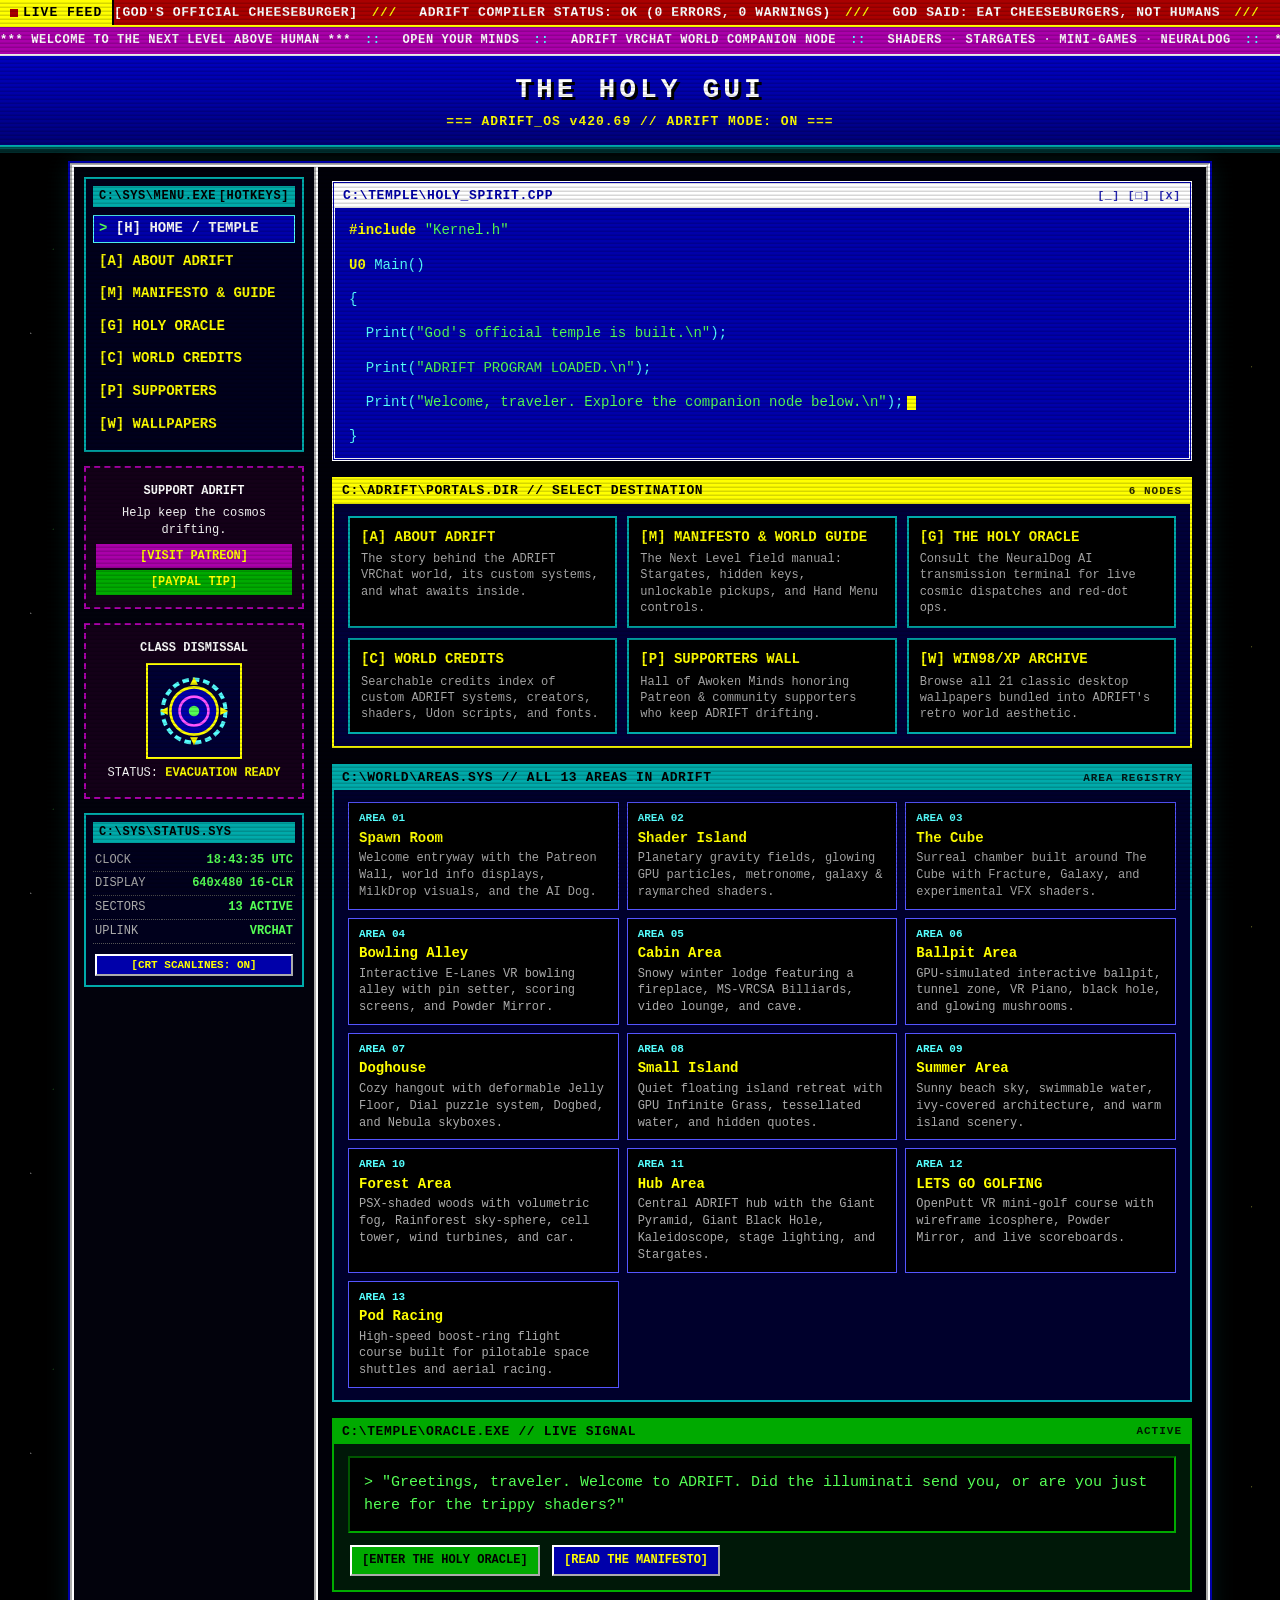
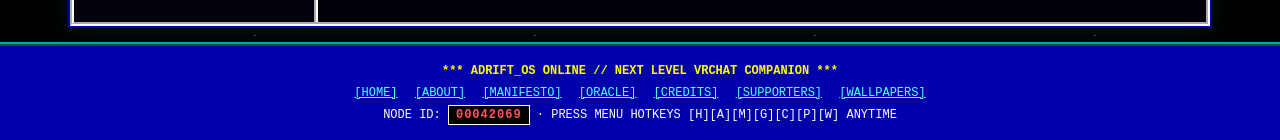
<file: index.html>
<!DOCTYPE html>
<html lang="en">
<head>
    <meta charset="UTF-8">
    <meta name="viewport" content="width=device-width, initial-scale=1.0">
    <title>ADRIFT :: THE DIGITAL TEMPLE // NEXT LEVEL</title>
    <link rel="stylesheet" href="styles.css?v=2">
</head>
<body class="crt-on">

    <!-- TOP BREAKING NEWS-REEL TICKER -->
    <div class="news-reel-bar" role="region" aria-label="ADRIFT News Reel">
        <div class="reel-badge"><span class="live-dot"></span>LIVE FEED</div>
        <div class="reel-viewport">
            <div class="reel-track">
                <span class="reel-copy">
                    [GOD'S OFFICIAL CHEESEBURGER]<span class="reel-sep">///</span>
                    ADRIFT COMPILER STATUS: OK (0 ERRORS, 0 WARNINGS)<span class="reel-sep">///</span>
                    GOD SAID: EAT CHEESEBURGERS, NOT HUMANS<span class="reel-sep">///</span>
                    NEURALDOG TELEMETRY: TRACKING RED DOT IN SECTOR 4<span class="reel-sep">///</span>
                    GOD'S OFFICIAL TEMPLE IS BUILT<span class="reel-sep">///</span>
                    ALL STARGATES CALIBRATED FOR DEPARTURE<span class="reel-sep">///</span>
                </span>
                <span class="reel-copy" aria-hidden="true">
                    [GOD'S OFFICIAL CHEESEBURGER]<span class="reel-sep">///</span>
                    ADRIFT COMPILER STATUS: OK (0 ERRORS, 0 WARNINGS)<span class="reel-sep">///</span>
                    GOD SAID: EAT CHEESEBURGERS, NOT HUMANS<span class="reel-sep">///</span>
                    NEURALDOG TELEMETRY: TRACKING RED DOT IN SECTOR 4<span class="reel-sep">///</span>
                    GOD'S OFFICIAL TEMPLE IS BUILT<span class="reel-sep">///</span>
                    ALL STARGATES CALIBRATED FOR DEPARTURE<span class="reel-sep">///</span>
                </span>
            </div>
        </div>
    </div>

    <header class="site-header">
        <div class="comet-reel" aria-hidden="true">
            <div class="reel-track">
                <span class="reel-copy">
                    *** WELCOME TO THE NEXT LEVEL ABOVE HUMAN ***<span class="reel-sep">::</span>
                    OPEN YOUR MINDS<span class="reel-sep">::</span>
                    ADRIFT VRCHAT WORLD COMPANION NODE<span class="reel-sep">::</span>
                    SHADERS &middot; STARGATES &middot; MINI-GAMES &middot; NEURALDOG<span class="reel-sep">::</span>
                </span>
                <span class="reel-copy">
                    *** WELCOME TO THE NEXT LEVEL ABOVE HUMAN ***<span class="reel-sep">::</span>
                    OPEN YOUR MINDS<span class="reel-sep">::</span>
                    ADRIFT VRCHAT WORLD COMPANION NODE<span class="reel-sep">::</span>
                    SHADERS &middot; STARGATES &middot; MINI-GAMES &middot; NEURALDOG<span class="reel-sep">::</span>
                </span>
            </div>
        </div>
        <div class="header-inner">
            <h1>THE HOLY GUI</h1>
            <div class="subtitle">=== ADRIFT_OS v420.69 // ADRIFT MODE: ON ===</div>
        </div>
    </header>

    <div class="container">

        <!-- LEFT SIDEBAR -->
        <aside class="sidebar">
            <nav class="sys-box" aria-label="Main Menu">
                <div class="sys-title"><span>C:\SYS\MENU.EXE</span><span>[HOTKEYS]</span></div>
                <ul>
                    <li><a href="index.html" class="active-link">[H] HOME / TEMPLE</a></li>
                    <li><a href="about.html">[A] ABOUT ADRIFT</a></li>
                    <li><a href="manifesto.html">[M] MANIFESTO &amp; GUIDE</a></li>
                    <li><a href="oracle.html">[G] HOLY ORACLE</a></li>
                    <li><a href="credits.html">[C] WORLD CREDITS</a></li>
                    <li><a href="supporters.html">[P] SUPPORTERS</a></li>
                    <li><a href="wallpapers.html">[W] WALLPAPERS</a></li>
                </ul>
            </nav>

            <div class="portal-box">
                <p><strong>SUPPORT ADRIFT</strong></p>
                <p>Help keep the cosmos drifting.</p>
                <a class="dos-btn dos-btn-magenta" href="https://www.patreon.com/JOURNEYSADRIFT" target="_blank" rel="noopener">[VISIT PATREON]</a>
                <a class="dos-btn dos-btn-green" href="https://www.paypal.me/adriftmerc" target="_blank" rel="noopener">[PAYPAL TIP]</a>
            </div>

            <div class="portal-box">
                <p><strong>CLASS DISMISSAL</strong></p>
                <svg class="stargate-emblem" viewBox="0 0 64 64" role="img" aria-label="ADRIFT Stargate Emblem">
                    <rect width="64" height="64" fill="#000033"/>
                    <circle cx="32" cy="32" r="24" fill="none" stroke="#55FFFF" stroke-width="3" stroke-dasharray="5 3"/>
                    <circle cx="32" cy="32" r="18" fill="#0000AA" stroke="#FFFF00" stroke-width="2"/>
                    <circle cx="32" cy="32" r="11" fill="none" stroke="#FF55FF" stroke-width="2"/>
                    <polygon points="32,6 35,12 29,12" fill="#FFFF00"/>
                    <polygon points="32,58 35,52 29,52" fill="#FFFF00"/>
                    <polygon points="6,32 12,35 12,29" fill="#FFFF00"/>
                    <polygon points="58,32 52,35 52,29" fill="#FFFF00"/>
                    <circle cx="32" cy="32" r="4" fill="#55FF55"/>
                </svg>
                <p>STATUS: <span class="blink-text">EVACUATION READY</span></p>
            </div>

            <div class="sys-box">
                <div class="sys-title"><span>C:\SYS\STATUS.SYS</span></div>
                <table class="stats-table">
                    <tr><td>CLOCK</td><td id="sys-utc-clock">--:--:-- UTC</td></tr>
                    <tr><td>DISPLAY</td><td>640x480 16-CLR</td></tr>
                    <tr><td>SECTORS</td><td>13 ACTIVE</td></tr>
                    <tr><td>UPLINK</td><td>VRCHAT</td></tr>
                </table>
                <div class="sys-controls">
                    <button type="button" class="dos-btn dos-btn-small" id="crt-toggle-btn">[CRT SCANLINES: ON]</button>
                </div>
            </div>
        </aside>

        <!-- MAIN CONTENT -->
        <main class="main-content">

            <section class="win-panel panel-blue">
                <div class="win-bar">
                    <h2 class="win-bar-title">C:\TEMPLE\HOLY_SPIRIT.CPP</h2>
                    <span class="win-controls">[_] [&#9633;] [X]</span>
                </div>
                <div class="win-body console-text">
                    <p><span class="kw">#include</span> <span class="str">"Kernel.h"</span></p>
                    <p><span class="kw">U0</span> Main()</p>
                    <p>{</p>
                    <p>&nbsp;&nbsp;Print(<span class="str">"God's official temple is built.\n"</span>);</p>
                    <p>&nbsp;&nbsp;Print(<span class="str">"ADRIFT PROGRAM LOADED.\n"</span>);</p>
                    <p>&nbsp;&nbsp;Print(<span class="str">"Welcome, traveler. Explore the companion node below.\n"</span>);<span class="cursor-blink"></span></p>
                    <p>}</p>
                </div>
            </section>

            <!-- DIRECTORY PORTALS -->
            <section class="win-panel panel-yellow">
                <div class="win-bar">
                    <h2 class="win-bar-title">C:\ADRIFT\PORTALS.DIR // SELECT DESTINATION</h2>
                    <span class="win-controls">6 NODES</span>
                </div>
                <div class="win-body">
                    <div class="portal-grid">
                        <a class="portal-card" href="about.html">
                            <div class="portal-card-title">[A] ABOUT ADRIFT</div>
                            <div class="portal-card-desc">The story behind the ADRIFT VRChat world, its custom systems, and what awaits inside.</div>
                        </a>
                        <a class="portal-card" href="manifesto.html">
                            <div class="portal-card-title">[M] MANIFESTO &amp; WORLD GUIDE</div>
                            <div class="portal-card-desc">The Next Level field manual: Stargates, hidden keys, unlockable pickups, and Hand Menu controls.</div>
                        </a>
                        <a class="portal-card" href="oracle.html">
                            <div class="portal-card-title">[G] THE HOLY ORACLE</div>
                            <div class="portal-card-desc">Consult the NeuralDog AI transmission terminal for live cosmic dispatches and red-dot ops.</div>
                        </a>
                        <a class="portal-card" href="credits.html">
                            <div class="portal-card-title">[C] WORLD CREDITS</div>
                            <div class="portal-card-desc">Searchable credits index of custom ADRIFT systems, creators, shaders, Udon scripts, and fonts.</div>
                        </a>
                        <a class="portal-card" href="supporters.html">
                            <div class="portal-card-title">[P] SUPPORTERS WALL</div>
                            <div class="portal-card-desc">Hall of Awoken Minds honoring Patreon &amp; community supporters who keep ADRIFT drifting.</div>
                        </a>
                        <a class="portal-card" href="wallpapers.html">
                            <div class="portal-card-title">[W] WIN98/XP ARCHIVE</div>
                            <div class="portal-card-desc">Browse all 21 classic desktop wallpapers bundled into ADRIFT's retro world aesthetic.</div>
                        </a>
                    </div>
                </div>
            </section>

            <!-- WORLD SECTOR DIRECTORY -->
            <section class="win-panel">
                <div class="win-bar">
                    <h2 class="win-bar-title">C:\WORLD\AREAS.SYS // ALL 13 AREAS IN ADRIFT</h2>
                    <span class="win-controls">AREA REGISTRY</span>
                </div>
                <div class="win-body">
                    <div class="sector-grid">
                        <div class="sector-card">
                            <div class="sector-code">AREA 01</div>
                            <div class="sector-name">Spawn Room</div>
                            <div class="sector-desc">Welcome entryway with the Patreon Wall, world info displays, MilkDrop visuals, and the AI Dog.</div>
                        </div>
                        <div class="sector-card">
                            <div class="sector-code">AREA 02</div>
                            <div class="sector-name">Shader Island</div>
                            <div class="sector-desc">Planetary gravity fields, glowing GPU particles, metronome, galaxy &amp; raymarched shaders.</div>
                        </div>
                        <div class="sector-card">
                            <div class="sector-code">AREA 03</div>
                            <div class="sector-name">The Cube</div>
                            <div class="sector-desc">Surreal chamber built around The Cube with Fracture, Galaxy, and experimental VFX shaders.</div>
                        </div>
                        <div class="sector-card">
                            <div class="sector-code">AREA 04</div>
                            <div class="sector-name">Bowling Alley</div>
                            <div class="sector-desc">Interactive E-Lanes VR bowling alley with pin setter, scoring screens, and Powder Mirror.</div>
                        </div>
                        <div class="sector-card">
                            <div class="sector-code">AREA 05</div>
                            <div class="sector-name">Cabin Area</div>
                            <div class="sector-desc">Snowy winter lodge featuring a fireplace, MS-VRCSA Billiards, video lounge, and cave.</div>
                        </div>
                        <div class="sector-card">
                            <div class="sector-code">AREA 06</div>
                            <div class="sector-name">Ballpit Area</div>
                            <div class="sector-desc">GPU-simulated interactive ballpit, tunnel zone, VR Piano, black hole, and glowing mushrooms.</div>
                        </div>
                        <div class="sector-card">
                            <div class="sector-code">AREA 07</div>
                            <div class="sector-name">Doghouse</div>
                            <div class="sector-desc">Cozy hangout with deformable Jelly Floor, Dial puzzle system, Dogbed, and Nebula skyboxes.</div>
                        </div>
                        <div class="sector-card">
                            <div class="sector-code">AREA 08</div>
                            <div class="sector-name">Small Island</div>
                            <div class="sector-desc">Quiet floating island retreat with GPU Infinite Grass, tessellated water, and hidden quotes.</div>
                        </div>
                        <div class="sector-card">
                            <div class="sector-code">AREA 09</div>
                            <div class="sector-name">Summer Area</div>
                            <div class="sector-desc">Sunny beach sky, swimmable water, ivy-covered architecture, and warm island scenery.</div>
                        </div>
                        <div class="sector-card">
                            <div class="sector-code">AREA 10</div>
                            <div class="sector-name">Forest Area</div>
                            <div class="sector-desc">PSX-shaded woods with volumetric fog, Rainforest sky-sphere, cell tower, wind turbines, and car.</div>
                        </div>
                        <div class="sector-card">
                            <div class="sector-code">AREA 11</div>
                            <div class="sector-name">Hub Area</div>
                            <div class="sector-desc">Central ADRIFT hub with the Giant Pyramid, Giant Black Hole, Kaleidoscope, stage lighting, and Stargates.</div>
                        </div>
                        <div class="sector-card">
                            <div class="sector-code">AREA 12</div>
                            <div class="sector-name">LETS GO GOLFING</div>
                            <div class="sector-desc">OpenPutt VR mini-golf course with wireframe icosphere, Powder Mirror, and live scoreboards.</div>
                        </div>
                        <div class="sector-card">
                            <div class="sector-code">AREA 13</div>
                            <div class="sector-name">Pod Racing</div>
                            <div class="sector-desc">High-speed boost-ring flight course built for pilotable space shuttles and aerial racing.</div>
                        </div>
                    </div>
                </div>
            </section>

            <!-- ORACLE TEASER -->
            <section class="win-panel panel-green">
                <div class="win-bar">
                    <h2 class="win-bar-title">C:\TEMPLE\ORACLE.EXE // LIVE SIGNAL</h2>
                    <span class="win-controls">ACTIVE</span>
                </div>
                <div class="win-body">
                    <div class="oracle-screen" style="min-height: 68px; margin-bottom: 10px;" id="home-oracle-preview">
                        &gt; "Greetings, traveler. Welcome to ADRIFT. Did the illuminati send you, or are you just here for the trippy shaders?"
                    </div>
                    <a class="dos-btn dos-btn-green" href="oracle.html">[ENTER THE HOLY ORACLE]</a>
                    <a class="dos-btn" href="manifesto.html">[READ THE MANIFESTO]</a>
                </div>
            </section>

        </main>
    </div>

    <footer class="site-footer">
        <p><span class="blink-text">*** ADRIFT_OS ONLINE // NEXT LEVEL VRCHAT COMPANION ***</span></p>
        <p class="footer-nav">
            <a href="index.html">[HOME]</a>
            <a href="about.html">[ABOUT]</a>
            <a href="manifesto.html">[MANIFESTO]</a>
            <a href="oracle.html">[ORACLE]</a>
            <a href="credits.html">[CREDITS]</a>
            <a href="supporters.html">[SUPPORTERS]</a>
            <a href="wallpapers.html">[WALLPAPERS]</a>
        </p>
        <p>NODE ID: <span class="counter">00042069</span> &middot; PRESS MENU HOTKEYS [H][A][M][G][C][P][W] ANYTIME</p>
    </footer>

    <script src="site.js?v=2"></script>
</body>
</html>
</file>
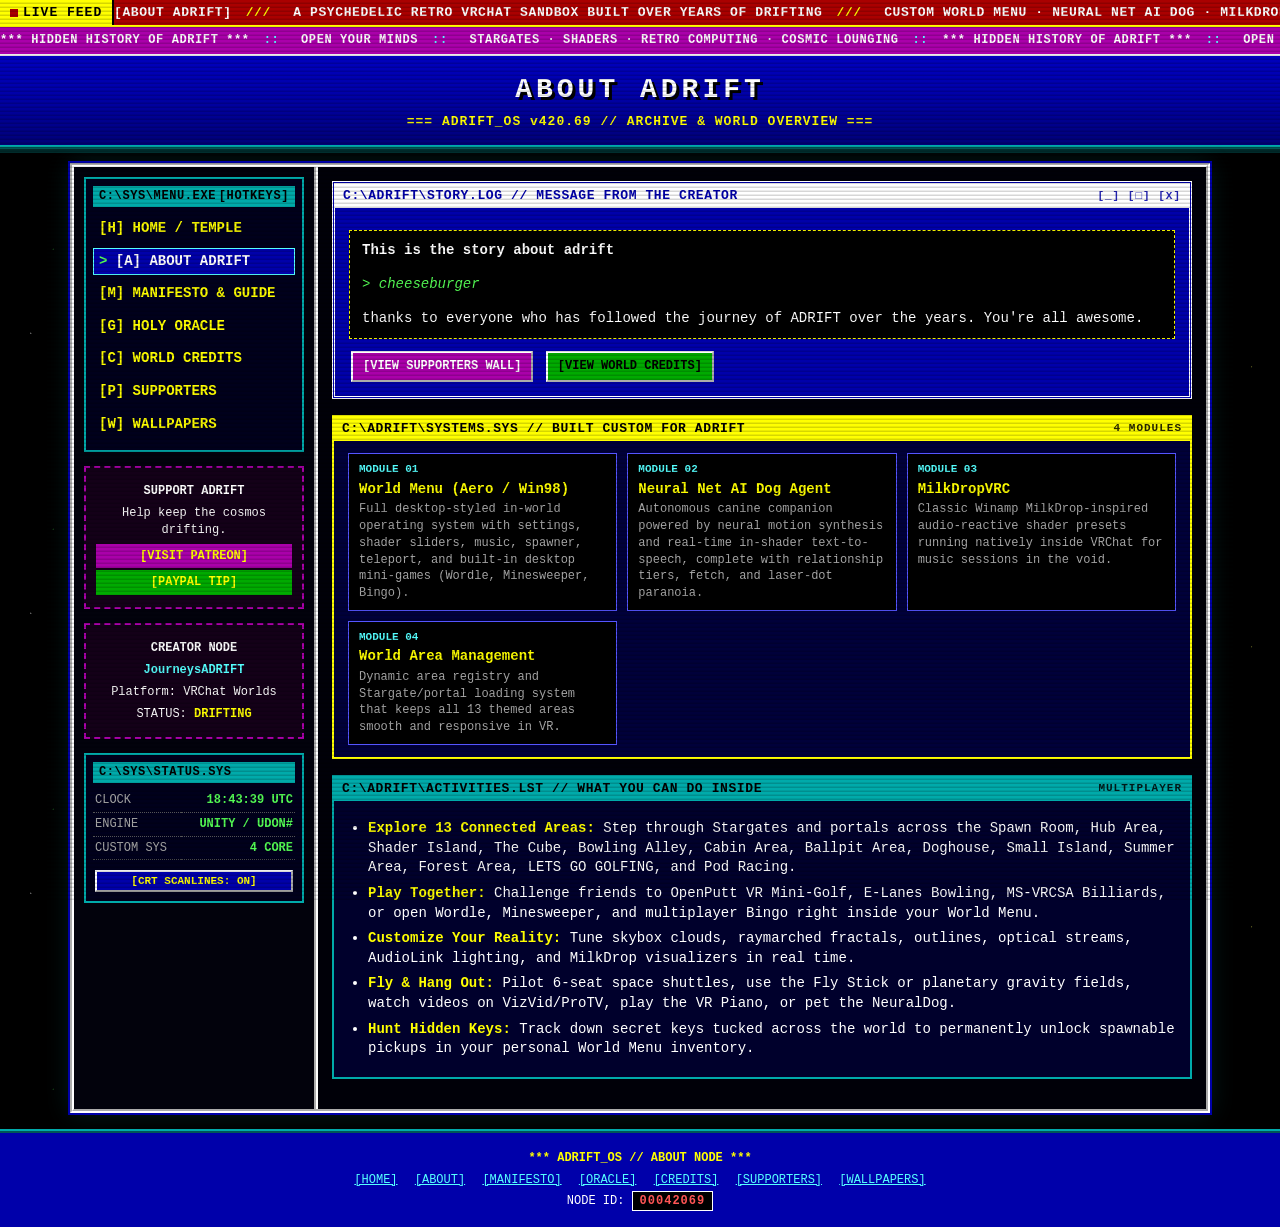
<file: about.html>
<!DOCTYPE html>
<html lang="en">
<head>
    <meta charset="UTF-8">
    <meta name="viewport" content="width=device-width, initial-scale=1.0">
    <title>ADRIFT :: ABOUT // THE DIGITAL TEMPLE</title>
    <link rel="stylesheet" href="styles.css?v=2">
</head>
<body class="crt-on">

    <!-- TOP BREAKING NEWS-REEL TICKER -->
    <div class="news-reel-bar" role="region" aria-label="ADRIFT News Reel">
        <div class="reel-badge"><span class="live-dot"></span>LIVE FEED</div>
        <div class="reel-viewport">
            <div class="reel-track">
                <span class="reel-copy">
                    [ABOUT ADRIFT]<span class="reel-sep">///</span>
                    A PSYCHEDELIC RETRO VRCHAT SANDBOX BUILT OVER YEARS OF DRIFTING<span class="reel-sep">///</span>
                    CUSTOM WORLD MENU &middot; NEURAL NET AI DOG &middot; MILKDROP VISUALS<span class="reel-sep">///</span>
                    THANK YOU TO EVERYONE WHO HAS FOLLOWED THE JOURNEY<span class="reel-sep">///</span>
                </span>
                <span class="reel-copy" aria-hidden="true">
                    [ABOUT ADRIFT]<span class="reel-sep">///</span>
                    A PSYCHEDELIC RETRO VRCHAT SANDBOX BUILT OVER YEARS OF DRIFTING<span class="reel-sep">///</span>
                    CUSTOM WORLD MENU &middot; NEURAL NET AI DOG &middot; MILKDROP VISUALS<span class="reel-sep">///</span>
                    THANK YOU TO EVERYONE WHO HAS FOLLOWED THE JOURNEY<span class="reel-sep">///</span>
                </span>
            </div>
        </div>
    </div>

    <header class="site-header">
        <div class="comet-reel" aria-hidden="true">
            <div class="reel-track">
                <span class="reel-copy">
                    *** HIDDEN HISTORY OF ADRIFT ***<span class="reel-sep">::</span>
                    OPEN YOUR MINDS<span class="reel-sep">::</span>
                    STARGATES &middot; SHADERS &middot; RETRO COMPUTING &middot; COSMIC LOUNGING<span class="reel-sep">::</span>
                </span>
                <span class="reel-copy">
                    *** HIDDEN HISTORY OF ADRIFT ***<span class="reel-sep">::</span>
                    OPEN YOUR MINDS<span class="reel-sep">::</span>
                    STARGATES &middot; SHADERS &middot; RETRO COMPUTING &middot; COSMIC LOUNGING<span class="reel-sep">::</span>
                </span>
            </div>
        </div>
        <div class="header-inner">
            <h1>ABOUT ADRIFT</h1>
            <div class="subtitle">=== ADRIFT_OS v420.69 // ARCHIVE &amp; WORLD OVERVIEW ===</div>
        </div>
    </header>

    <div class="container">

        <!-- LEFT SIDEBAR -->
        <aside class="sidebar">
            <nav class="sys-box" aria-label="Main Menu">
                <div class="sys-title"><span>C:\SYS\MENU.EXE</span><span>[HOTKEYS]</span></div>
                <ul>
                    <li><a href="index.html">[H] HOME / TEMPLE</a></li>
                    <li><a href="about.html" class="active-link">[A] ABOUT ADRIFT</a></li>
                    <li><a href="manifesto.html">[M] MANIFESTO &amp; GUIDE</a></li>
                    <li><a href="oracle.html">[G] HOLY ORACLE</a></li>
                    <li><a href="credits.html">[C] WORLD CREDITS</a></li>
                    <li><a href="supporters.html">[P] SUPPORTERS</a></li>
                    <li><a href="wallpapers.html">[W] WALLPAPERS</a></li>
                </ul>
            </nav>

            <div class="portal-box">
                <p><strong>SUPPORT ADRIFT</strong></p>
                <p>Help keep the cosmos drifting.</p>
                <a class="dos-btn dos-btn-magenta" href="https://www.patreon.com/JOURNEYSADRIFT" target="_blank" rel="noopener">[VISIT PATREON]</a>
                <a class="dos-btn dos-btn-green" href="https://www.paypal.me/adriftmerc" target="_blank" rel="noopener">[PAYPAL TIP]</a>
            </div>

            <div class="portal-box">
                <p><strong>CREATOR NODE</strong></p>
                <p style="color: #55FFFF; font-weight: bold;">JourneysADRIFT</p>
                <p>Platform: VRChat Worlds</p>
                <p>STATUS: <span class="blink-text">DRIFTING</span></p>
            </div>

            <div class="sys-box">
                <div class="sys-title"><span>C:\SYS\STATUS.SYS</span></div>
                <table class="stats-table">
                    <tr><td>CLOCK</td><td id="sys-utc-clock">--:--:-- UTC</td></tr>
                    <tr><td>ENGINE</td><td>UNITY / UDON#</td></tr>
                    <tr><td>CUSTOM SYS</td><td>4 CORE</td></tr>
                </table>
                <div class="sys-controls">
                    <button type="button" class="dos-btn dos-btn-small" id="crt-toggle-btn">[CRT SCANLINES: ON]</button>
                </div>
            </div>
        </aside>

        <!-- MAIN CONTENT -->
        <main class="main-content">

            <section class="win-panel panel-blue">
                <div class="win-bar">
                    <h2 class="win-bar-title">C:\ADRIFT\STORY.LOG // MESSAGE FROM THE CREATOR</h2>
                    <span class="win-controls">[_] [&#9633;] [X]</span>
                </div>
                <div class="win-body">
                    <div class="callout-box" id="live-about-message">
                        <p><strong>This is the story about ADRIFT.</strong></p>
                        <p>Thanks to everyone who has followed the journey of ADRIFT over the years. You're all awesome.</p>
                        <p style="color: #55FF55; margin-top: 8px;"><em>&gt; cheeseburger</em><span class="cursor-blink"></span></p>
                    </div>
                    <p style="margin-top: 10px;">
                        <a class="dos-btn dos-btn-magenta" href="supporters.html">[VIEW SUPPORTERS WALL]</a>
                        <a class="dos-btn dos-btn-green" href="credits.html">[VIEW WORLD CREDITS]</a>
                    </p>
                </div>
            </section>

            <section class="win-panel panel-yellow">
                <div class="win-bar">
                    <h2 class="win-bar-title">C:\ADRIFT\SYSTEMS.SYS // BUILT CUSTOM FOR ADRIFT</h2>
                    <span class="win-controls">4 MODULES</span>
                </div>
                <div class="win-body">
                    <div class="portal-grid">
                        <div class="sector-card">
                            <div class="sector-code">MODULE 01</div>
                            <div class="sector-name">World Menu (Aero / Win98)</div>
                            <div class="sector-desc">Full desktop-styled in-world operating system with settings, shader sliders, music, spawner, teleport, and built-in desktop mini-games (Wordle, Minesweeper, Bingo).</div>
                        </div>
                        <div class="sector-card">
                            <div class="sector-code">MODULE 02</div>
                            <div class="sector-name">Neural Net AI Dog Agent</div>
                            <div class="sector-desc">Autonomous canine companion powered by neural motion synthesis and real-time in-shader text-to-speech, complete with relationship tiers, fetch, and laser-dot paranoia.</div>
                        </div>
                        <div class="sector-card">
                            <div class="sector-code">MODULE 03</div>
                            <div class="sector-name">MilkDropVRC</div>
                            <div class="sector-desc">Classic Winamp MilkDrop-inspired audio-reactive shader presets running natively inside VRChat for music sessions in the void.</div>
                        </div>
                        <div class="sector-card">
                            <div class="sector-code">MODULE 04</div>
                            <div class="sector-name">World Area Management</div>
                            <div class="sector-desc">Dynamic area registry and Stargate/portal loading system that keeps all 13 themed areas smooth and responsive in VR.</div>
                        </div>
                    </div>
                </div>
            </section>

            <section class="win-panel">
                <div class="win-bar">
                    <h2 class="win-bar-title">C:\ADRIFT\ACTIVITIES.LST // WHAT YOU CAN DO INSIDE</h2>
                    <span class="win-controls">MULTIPLAYER</span>
                </div>
                <div class="win-body">
                    <ul class="retro-list">
                        <li><strong>Explore 13 Connected Areas:</strong> Step through Stargates and portals across the Spawn Room, Hub Area, Shader Island, The Cube, Bowling Alley, Cabin Area, Ballpit Area, Doghouse, Small Island, Summer Area, Forest Area, LETS GO GOLFING, and Pod Racing.</li>
                        <li><strong>Play Together:</strong> Challenge friends to OpenPutt VR Mini-Golf, E-Lanes Bowling, MS-VRCSA Billiards, or open Wordle, Minesweeper, and multiplayer Bingo right inside your World Menu.</li>
                        <li><strong>Customize Your Reality:</strong> Tune skybox clouds, raymarched fractals, outlines, optical streams, AudioLink lighting, and MilkDrop visualizers in real time.</li>
                        <li><strong>Fly &amp; Hang Out:</strong> Pilot 6-seat space shuttles, use the Fly Stick or planetary gravity fields, watch videos on VizVid/ProTV, play the VR Piano, or pet the NeuralDog.</li>
                        <li><strong>Hunt Hidden Keys:</strong> Track down secret keys tucked across the world to permanently unlock spawnable pickups in your personal World Menu inventory.</li>
                    </ul>
                </div>
            </section>

        </main>
    </div>

    <footer class="site-footer">
        <p><span class="blink-text">*** ADRIFT_OS // ABOUT NODE ***</span></p>
        <p class="footer-nav">
            <a href="index.html">[HOME]</a>
            <a href="about.html">[ABOUT]</a>
            <a href="manifesto.html">[MANIFESTO]</a>
            <a href="oracle.html">[ORACLE]</a>
            <a href="credits.html">[CREDITS]</a>
            <a href="supporters.html">[SUPPORTERS]</a>
            <a href="wallpapers.html">[WALLPAPERS]</a>
        </p>
        <p>NODE ID: <span class="counter">00042069</span></p>
    </footer>

    <script src="site.js?v=2"></script>
    <script>
        // Quietly sync creator message from adrift/about when served on GitHub Pages
        (function () {
            if (!window.fetch || window.location.protocol === "file:") return;
            fetch("adrift/about", { cache: "no-cache" })
                .then(function (r) { return r.ok ? r.text() : null; })
                .then(function (txt) {
                    if (!txt) return;
                    var box = document.getElementById("live-about-message");
                    if (!box) return;
                    var lines = txt.replace(/\r\n/g, "\n").split("\n").map(function (s) { return s.trim(); });
                    var storyLines = [];
                    for (var i = 0; i < lines.length; i++) {
                        if (/^current subs/i.test(lines[i])) break;
                        if (/patreon\.com/i.test(lines[i])) continue;
                        if (lines[i]) storyLines.push(lines[i]);
                    }
                    if (!storyLines.length) return;
                    box.textContent = "";
                    storyLines.forEach(function (ln, idx) {
                        var p = document.createElement("p");
                        if (idx === 0) {
                            var strong = document.createElement("strong");
                            strong.textContent = ln;
                            p.appendChild(strong);
                        } else if (ln.toLowerCase() === "cheeseburger") {
                            p.style.color = "#55FF55";
                            var em = document.createElement("em");
                            em.textContent = "> " + ln;
                            p.appendChild(em);
                        } else {
                            p.textContent = ln;
                        }
                        box.appendChild(p);
                    });
                })
                .catch(function () {});
        })();
    </script>
</body>
</html>
</file>
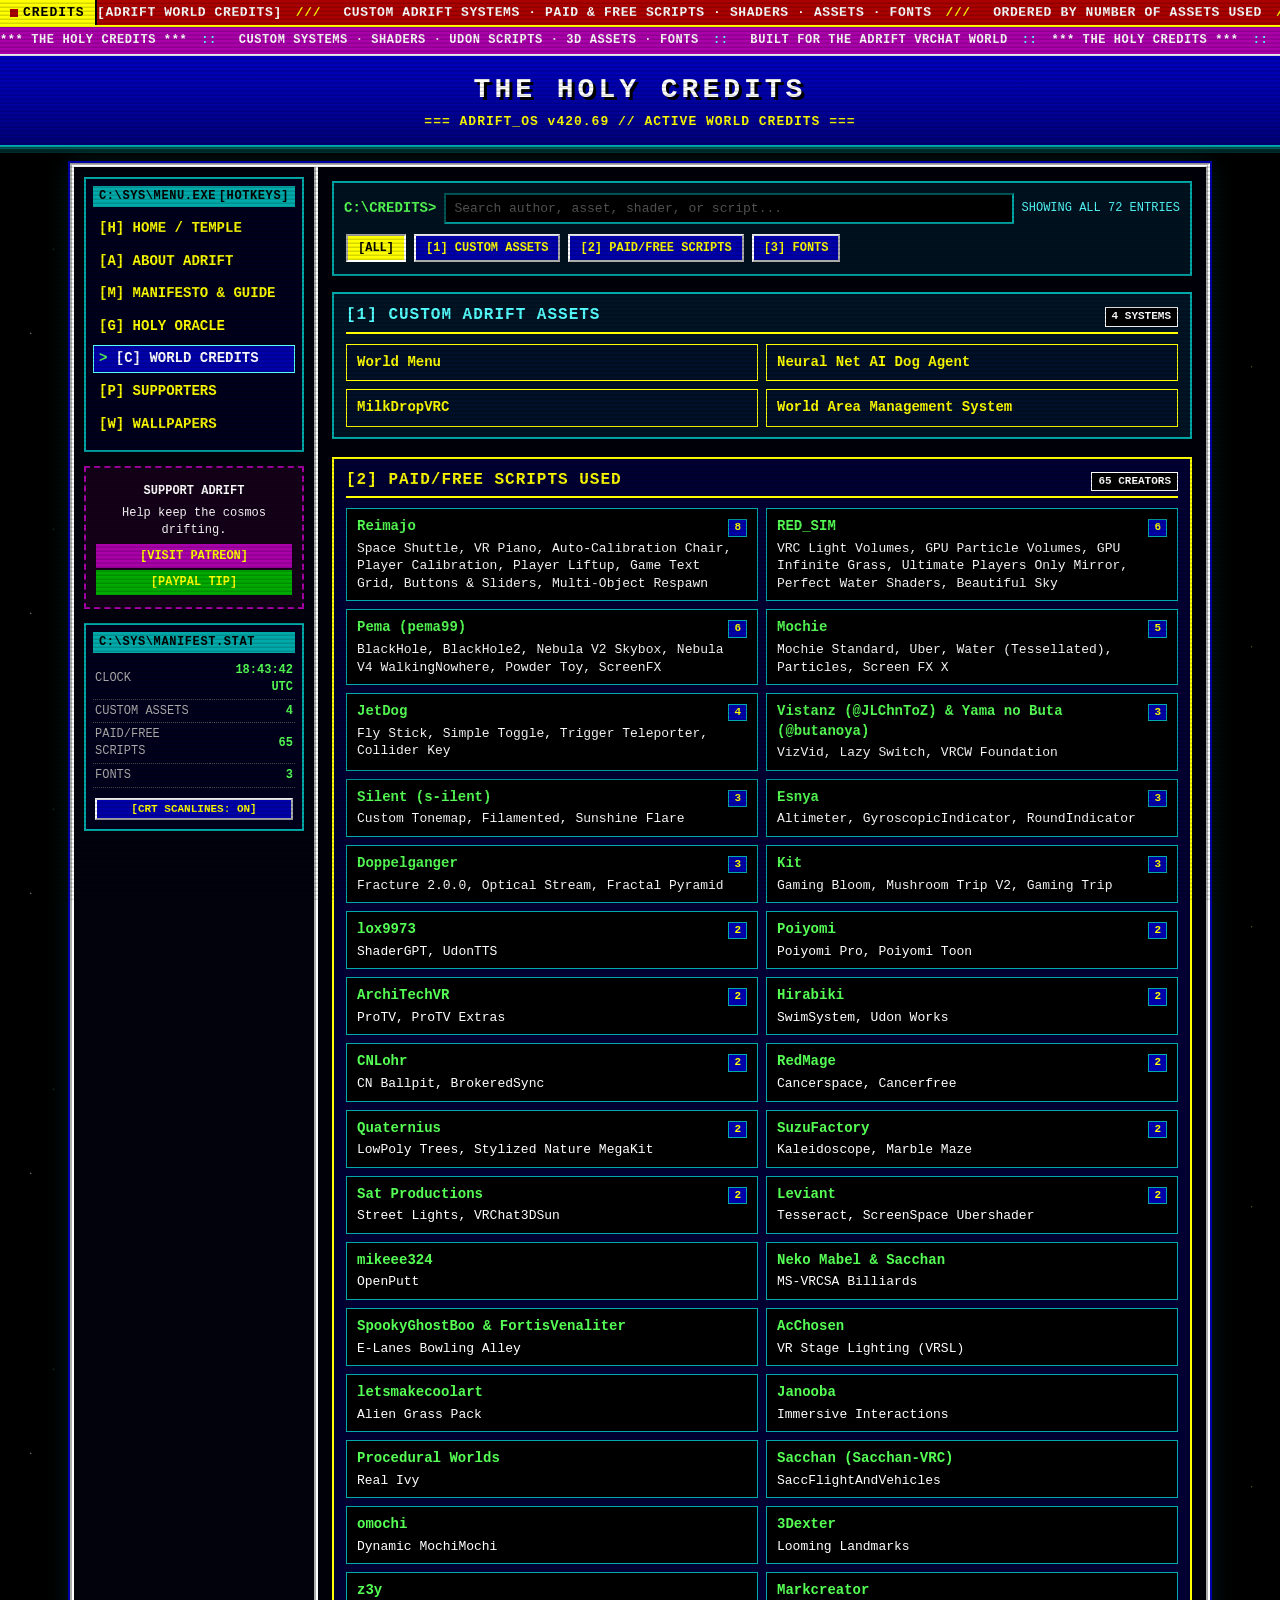
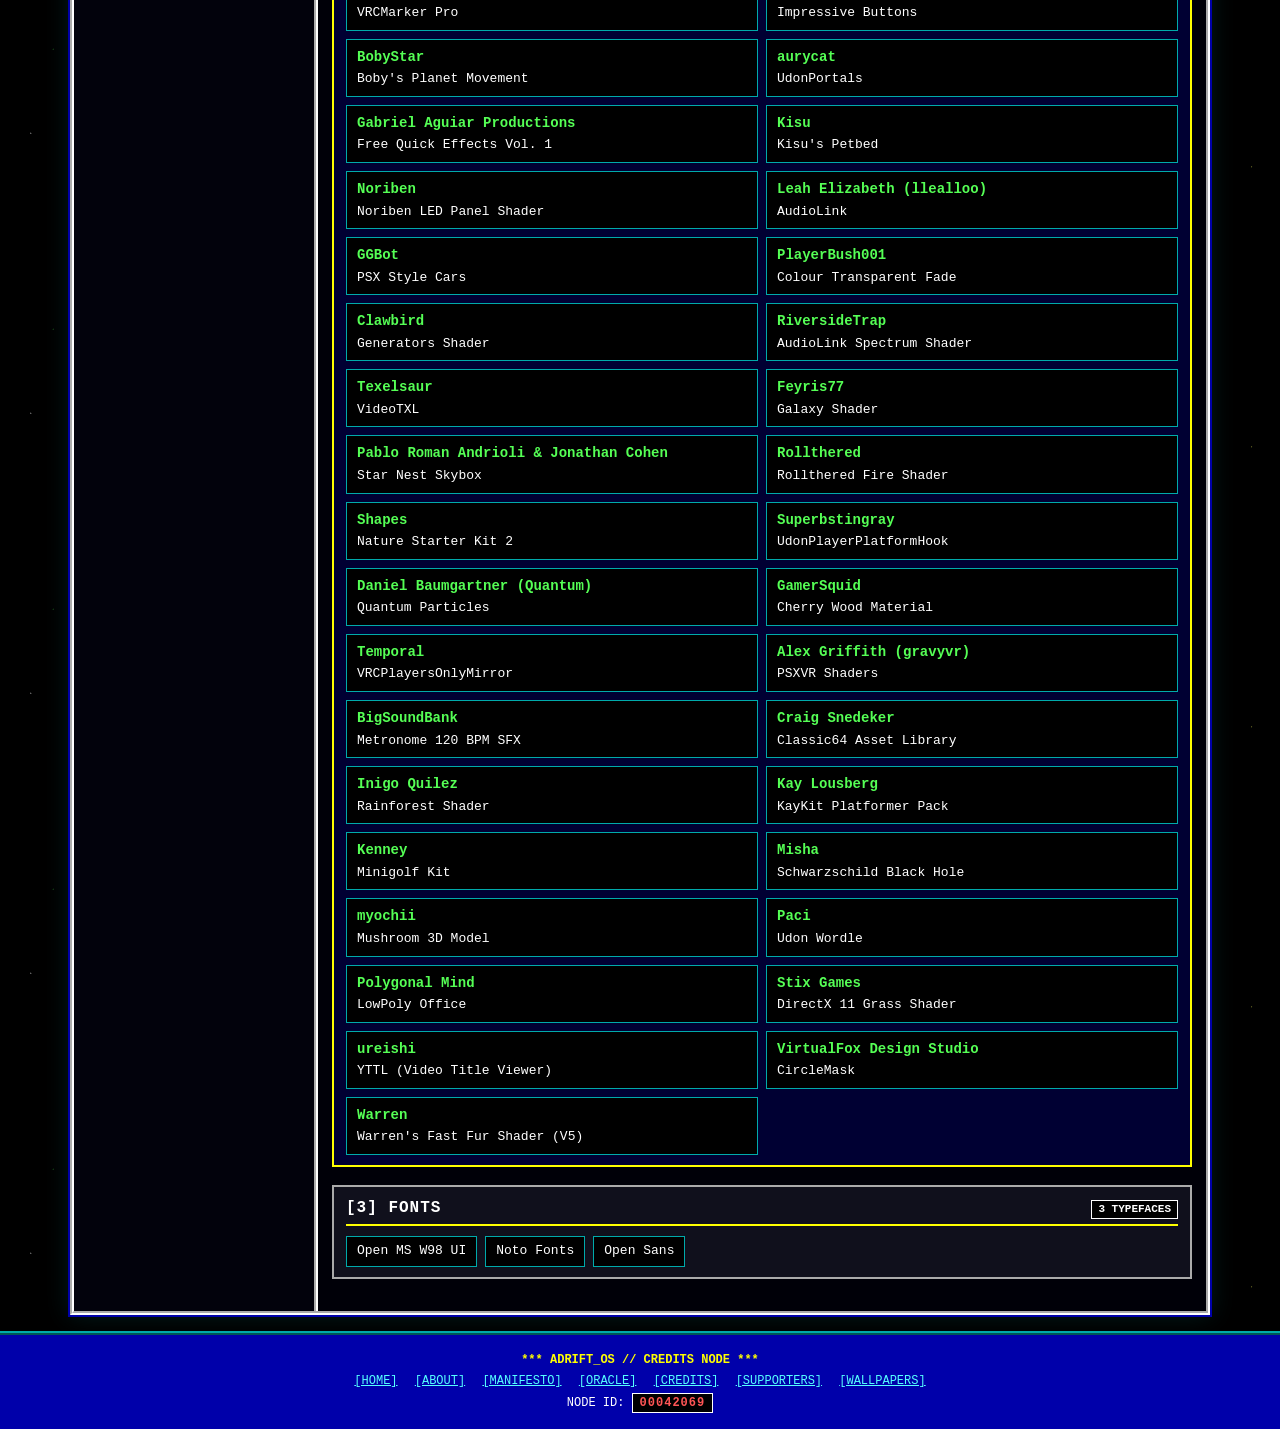
<file: credits.html>
<!DOCTYPE html>
<html lang="en">
<head>
    <meta charset="UTF-8">
    <meta name="viewport" content="width=device-width, initial-scale=1.0">
    <title>ADRIFT :: WORLD CREDITS // THE DIGITAL TEMPLE</title>
    <link rel="stylesheet" href="styles.css?v=2">
</head>
<body class="crt-on">

    <!-- TOP BREAKING NEWS-REEL TICKER -->
    <div class="news-reel-bar" role="region" aria-label="ADRIFT News Reel">
        <div class="reel-badge"><span class="live-dot"></span>CREDITS</div>
        <div class="reel-viewport">
            <div class="reel-track">
                <span class="reel-copy">
                    [ADRIFT WORLD CREDITS]<span class="reel-sep">///</span>
                    CUSTOM ADRIFT SYSTEMS &middot; PAID &amp; FREE SCRIPTS &middot; SHADERS &middot; ASSETS &middot; FONTS<span class="reel-sep">///</span>
                    ORDERED BY NUMBER OF ASSETS USED<span class="reel-sep">///</span>
                    THANK YOU TO EVERY CREATOR<span class="reel-sep">///</span>
                </span>
                <span class="reel-copy" aria-hidden="true">
                    [ADRIFT WORLD CREDITS]<span class="reel-sep">///</span>
                    CUSTOM ADRIFT SYSTEMS &middot; PAID &amp; FREE SCRIPTS &middot; SHADERS &middot; ASSETS &middot; FONTS<span class="reel-sep">///</span>
                    ORDERED BY NUMBER OF ASSETS USED<span class="reel-sep">///</span>
                    THANK YOU TO EVERY CREATOR<span class="reel-sep">///</span>
                </span>
            </div>
        </div>
    </div>

    <header class="site-header">
        <div class="comet-reel" aria-hidden="true">
            <div class="reel-track">
                <span class="reel-copy">
                    *** THE HOLY CREDITS ***<span class="reel-sep">::</span>
                    CUSTOM SYSTEMS &middot; SHADERS &middot; UDON SCRIPTS &middot; 3D ASSETS &middot; FONTS<span class="reel-sep">::</span>
                    BUILT FOR THE ADRIFT VRCHAT WORLD<span class="reel-sep">::</span>
                </span>
                <span class="reel-copy">
                    *** THE HOLY CREDITS ***<span class="reel-sep">::</span>
                    CUSTOM SYSTEMS &middot; SHADERS &middot; UDON SCRIPTS &middot; 3D ASSETS &middot; FONTS<span class="reel-sep">::</span>
                    BUILT FOR THE ADRIFT VRCHAT WORLD<span class="reel-sep">::</span>
                </span>
            </div>
        </div>
        <div class="header-inner">
            <h1>THE HOLY CREDITS</h1>
            <div class="subtitle">=== ADRIFT_OS v420.69 // ACTIVE WORLD CREDITS ===</div>
        </div>
    </header>

    <div class="container">

        <!-- LEFT SIDEBAR -->
        <aside class="sidebar">
            <nav class="sys-box" aria-label="Main Menu">
                <div class="sys-title"><span>C:\SYS\MENU.EXE</span><span>[HOTKEYS]</span></div>
                <ul>
                    <li><a href="index.html">[H] HOME / TEMPLE</a></li>
                    <li><a href="about.html">[A] ABOUT ADRIFT</a></li>
                    <li><a href="manifesto.html">[M] MANIFESTO &amp; GUIDE</a></li>
                    <li><a href="oracle.html">[G] HOLY ORACLE</a></li>
                    <li><a href="credits.html" class="active-link">[C] WORLD CREDITS</a></li>
                    <li><a href="supporters.html">[P] SUPPORTERS</a></li>
                    <li><a href="wallpapers.html">[W] WALLPAPERS</a></li>
                </ul>
            </nav>

            <div class="portal-box">
                <p><strong>SUPPORT ADRIFT</strong></p>
                <p>Help keep the cosmos drifting.</p>
                <a class="dos-btn dos-btn-magenta" href="https://www.patreon.com/JOURNEYSADRIFT" target="_blank" rel="noopener">[VISIT PATREON]</a>
                <a class="dos-btn dos-btn-green" href="https://www.paypal.me/adriftmerc" target="_blank" rel="noopener">[PAYPAL TIP]</a>
            </div>

            <div class="sys-box">
                <div class="sys-title"><span>C:\SYS\MANIFEST.STAT</span></div>
                <table class="stats-table" id="stats-table">
                    <tr><td>CLOCK</td><td id="sys-utc-clock">--:--:-- UTC</td></tr>
                    <tr><td>CUSTOM ASSETS</td><td>4</td></tr>
                    <tr><td>PAID/FREE SCRIPTS</td><td>65</td></tr>
                    <tr><td>FONTS</td><td>3</td></tr>
                </table>
                <div class="sys-controls">
                    <button type="button" class="dos-btn dos-btn-small" id="crt-toggle-btn">[CRT SCANLINES: ON]</button>
                </div>
            </div>
        </aside>

        <!-- MAIN CONTENT PANEL -->
        <main class="main-content">

            <!-- INTERACTIVE DOS SEARCH & CATEGORY FILTER -->
            <section class="filter-panel" aria-label="Filter credits">
                <div class="filter-row">
                    <span class="filter-prompt">C:\CREDITS&gt;</span>
                    <input type="text" id="credit-search" class="dos-input" placeholder="Search author, asset, shader, or script..." autocomplete="off">
                    <span class="filter-status" id="filter-status">SHOWING ALL ENTRIES</span>
                </div>
                <div class="filter-tabs" id="filter-tabs">
                    <button type="button" class="dos-btn active" data-cat="all">[ALL]</button>
                    <button type="button" class="dos-btn" data-cat="custom">[1] CUSTOM ASSETS</button>
                    <button type="button" class="dos-btn" data-cat="authors">[2] PAID/FREE SCRIPTS</button>
                    <button type="button" class="dos-btn" data-cat="fonts">[3] FONTS</button>
                </div>
            </section>

            <div class="no-results" id="no-results">
                *** 0 MATCHES FOUND -- CLEAR SEARCH TO RESTORE CREDITS ***
            </div>

            <div id="credits-root">
            <section class="credits-section section-shaders" id="custom" data-section="custom">
                <div class="section-header">
                    <h2>[1] CUSTOM ADRIFT ASSETS</h2>
                    <span class="section-badge">4 SYSTEMS</span>
                </div>
                <div class="author-grid">
                    <div class="author-card author-card-custom credit-item">
                        <div class="author-card-name"><span>World Menu</span></div>
                    </div>
                    <div class="author-card author-card-custom credit-item">
                        <div class="author-card-name"><span>Neural Net AI Dog Agent</span></div>
                    </div>
                    <div class="author-card author-card-custom credit-item">
                        <div class="author-card-name"><span>MilkDropVRC</span></div>
                    </div>
                    <div class="author-card author-card-custom credit-item">
                        <div class="author-card-name"><span>World Area Management System</span></div>
                    </div>
                </div>
            </section>
            <section class="credits-section" id="authors" data-section="authors">
                <div class="section-header">
                    <h2>[2] PAID/FREE SCRIPTS USED</h2>
                    <span class="section-badge">65 CREATORS</span>
                </div>
                <div class="author-grid">
                    <div class="author-card credit-item">
                        <div class="author-card-name"><span>Reimajo</span> <span class="count-pill">8</span></div>
                        <div class="author-card-items">Space Shuttle, VR Piano, Auto-Calibration Chair, Player Calibration, Player Liftup, Game Text Grid, Buttons &amp; Sliders, Multi-Object Respawn</div>
                    </div>
                    <div class="author-card credit-item">
                        <div class="author-card-name"><span>RED_SIM</span> <span class="count-pill">6</span></div>
                        <div class="author-card-items">VRC Light Volumes, GPU Particle Volumes, GPU Infinite Grass, Ultimate Players Only Mirror, Perfect Water Shaders, Beautiful Sky</div>
                    </div>
                    <div class="author-card credit-item">
                        <div class="author-card-name"><span>Pema (pema99)</span> <span class="count-pill">6</span></div>
                        <div class="author-card-items">BlackHole, BlackHole2, Nebula V2 Skybox, Nebula V4 WalkingNowhere, Powder Toy, ScreenFX</div>
                    </div>
                    <div class="author-card credit-item">
                        <div class="author-card-name"><span>Mochie</span> <span class="count-pill">5</span></div>
                        <div class="author-card-items">Mochie Standard, Uber, Water (Tessellated), Particles, Screen FX X</div>
                    </div>
                    <div class="author-card credit-item">
                        <div class="author-card-name"><span>JetDog</span> <span class="count-pill">4</span></div>
                        <div class="author-card-items">Fly Stick, Simple Toggle, Trigger Teleporter, Collider Key</div>
                    </div>
                    <div class="author-card credit-item">
                        <div class="author-card-name"><span>Vistanz (@JLChnToZ) &amp; Yama no Buta (@butanoya)</span> <span class="count-pill">3</span></div>
                        <div class="author-card-items">VizVid, Lazy Switch, VRCW Foundation</div>
                    </div>
                    <div class="author-card credit-item">
                        <div class="author-card-name"><span>Silent (s-ilent)</span> <span class="count-pill">3</span></div>
                        <div class="author-card-items">Custom Tonemap, Filamented, Sunshine Flare</div>
                    </div>
                    <div class="author-card credit-item">
                        <div class="author-card-name"><span>Esnya</span> <span class="count-pill">3</span></div>
                        <div class="author-card-items">Altimeter, GyroscopicIndicator, RoundIndicator</div>
                    </div>
                    <div class="author-card credit-item">
                        <div class="author-card-name"><span>Doppelganger</span> <span class="count-pill">3</span></div>
                        <div class="author-card-items">Fracture 2.0.0, Optical Stream, Fractal Pyramid</div>
                    </div>
                    <div class="author-card credit-item">
                        <div class="author-card-name"><span>Kit</span> <span class="count-pill">3</span></div>
                        <div class="author-card-items">Gaming Bloom, Mushroom Trip V2, Gaming Trip</div>
                    </div>
                    <div class="author-card credit-item">
                        <div class="author-card-name"><span>lox9973</span> <span class="count-pill">2</span></div>
                        <div class="author-card-items">ShaderGPT, UdonTTS</div>
                    </div>
                    <div class="author-card credit-item">
                        <div class="author-card-name"><span>Poiyomi</span> <span class="count-pill">2</span></div>
                        <div class="author-card-items">Poiyomi Pro, Poiyomi Toon</div>
                    </div>
                    <div class="author-card credit-item">
                        <div class="author-card-name"><span>ArchiTechVR</span> <span class="count-pill">2</span></div>
                        <div class="author-card-items">ProTV, ProTV Extras</div>
                    </div>
                    <div class="author-card credit-item">
                        <div class="author-card-name"><span>Hirabiki</span> <span class="count-pill">2</span></div>
                        <div class="author-card-items">SwimSystem, Udon Works</div>
                    </div>
                    <div class="author-card credit-item">
                        <div class="author-card-name"><span>CNLohr</span> <span class="count-pill">2</span></div>
                        <div class="author-card-items">CN Ballpit, BrokeredSync</div>
                    </div>
                    <div class="author-card credit-item">
                        <div class="author-card-name"><span>RedMage</span> <span class="count-pill">2</span></div>
                        <div class="author-card-items">Cancerspace, Cancerfree</div>
                    </div>
                    <div class="author-card credit-item">
                        <div class="author-card-name"><span>Quaternius</span> <span class="count-pill">2</span></div>
                        <div class="author-card-items">LowPoly Trees, Stylized Nature MegaKit</div>
                    </div>
                    <div class="author-card credit-item">
                        <div class="author-card-name"><span>SuzuFactory</span> <span class="count-pill">2</span></div>
                        <div class="author-card-items">Kaleidoscope, Marble Maze</div>
                    </div>
                    <div class="author-card credit-item">
                        <div class="author-card-name"><span>Sat Productions</span> <span class="count-pill">2</span></div>
                        <div class="author-card-items">Street Lights, VRChat3DSun</div>
                    </div>
                    <div class="author-card credit-item">
                        <div class="author-card-name"><span>Leviant</span> <span class="count-pill">2</span></div>
                        <div class="author-card-items">Tesseract, ScreenSpace Ubershader</div>
                    </div>
                    <div class="author-card credit-item">
                        <div class="author-card-name"><span>mikeee324</span></div>
                        <div class="author-card-items">OpenPutt</div>
                    </div>
                    <div class="author-card credit-item">
                        <div class="author-card-name"><span>Neko Mabel &amp; Sacchan</span></div>
                        <div class="author-card-items">MS-VRCSA Billiards</div>
                    </div>
                    <div class="author-card credit-item">
                        <div class="author-card-name"><span>SpookyGhostBoo &amp; FortisVenaliter</span></div>
                        <div class="author-card-items">E-Lanes Bowling Alley</div>
                    </div>
                    <div class="author-card credit-item">
                        <div class="author-card-name"><span>AcChosen</span></div>
                        <div class="author-card-items">VR Stage Lighting (VRSL)</div>
                    </div>
                    <div class="author-card credit-item">
                        <div class="author-card-name"><span>letsmakecoolart</span></div>
                        <div class="author-card-items">Alien Grass Pack</div>
                    </div>
                    <div class="author-card credit-item">
                        <div class="author-card-name"><span>Janooba</span></div>
                        <div class="author-card-items">Immersive Interactions</div>
                    </div>
                    <div class="author-card credit-item">
                        <div class="author-card-name"><span>Procedural Worlds</span></div>
                        <div class="author-card-items">Real Ivy</div>
                    </div>
                    <div class="author-card credit-item">
                        <div class="author-card-name"><span>Sacchan (Sacchan-VRC)</span></div>
                        <div class="author-card-items">SaccFlightAndVehicles</div>
                    </div>
                    <div class="author-card credit-item">
                        <div class="author-card-name"><span>omochi</span></div>
                        <div class="author-card-items">Dynamic MochiMochi</div>
                    </div>
                    <div class="author-card credit-item">
                        <div class="author-card-name"><span>3Dexter</span></div>
                        <div class="author-card-items">Looming Landmarks</div>
                    </div>
                    <div class="author-card credit-item">
                        <div class="author-card-name"><span>z3y</span></div>
                        <div class="author-card-items">VRCMarker Pro</div>
                    </div>
                    <div class="author-card credit-item">
                        <div class="author-card-name"><span>Markcreator</span></div>
                        <div class="author-card-items">Impressive Buttons</div>
                    </div>
                    <div class="author-card credit-item">
                        <div class="author-card-name"><span>BobyStar</span></div>
                        <div class="author-card-items">Boby&#x27;s Planet Movement</div>
                    </div>
                    <div class="author-card credit-item">
                        <div class="author-card-name"><span>aurycat</span></div>
                        <div class="author-card-items">UdonPortals</div>
                    </div>
                    <div class="author-card credit-item">
                        <div class="author-card-name"><span>Gabriel Aguiar Productions</span></div>
                        <div class="author-card-items">Free Quick Effects Vol. 1</div>
                    </div>
                    <div class="author-card credit-item">
                        <div class="author-card-name"><span>Kisu</span></div>
                        <div class="author-card-items">Kisu&#x27;s Petbed</div>
                    </div>
                    <div class="author-card credit-item">
                        <div class="author-card-name"><span>Noriben</span></div>
                        <div class="author-card-items">Noriben LED Panel Shader</div>
                    </div>
                    <div class="author-card credit-item">
                        <div class="author-card-name"><span>Leah Elizabeth (llealloo)</span></div>
                        <div class="author-card-items">AudioLink</div>
                    </div>
                    <div class="author-card credit-item">
                        <div class="author-card-name"><span>GGBot</span></div>
                        <div class="author-card-items">PSX Style Cars</div>
                    </div>
                    <div class="author-card credit-item">
                        <div class="author-card-name"><span>PlayerBush001</span></div>
                        <div class="author-card-items">Colour Transparent Fade</div>
                    </div>
                    <div class="author-card credit-item">
                        <div class="author-card-name"><span>Clawbird</span></div>
                        <div class="author-card-items">Generators Shader</div>
                    </div>
                    <div class="author-card credit-item">
                        <div class="author-card-name"><span>RiversideTrap</span></div>
                        <div class="author-card-items">AudioLink Spectrum Shader</div>
                    </div>
                    <div class="author-card credit-item">
                        <div class="author-card-name"><span>Texelsaur</span></div>
                        <div class="author-card-items">VideoTXL</div>
                    </div>
                    <div class="author-card credit-item">
                        <div class="author-card-name"><span>Feyris77</span></div>
                        <div class="author-card-items">Galaxy Shader</div>
                    </div>
                    <div class="author-card credit-item">
                        <div class="author-card-name"><span>Pablo Roman Andrioli &amp; Jonathan Cohen</span></div>
                        <div class="author-card-items">Star Nest Skybox</div>
                    </div>
                    <div class="author-card credit-item">
                        <div class="author-card-name"><span>Rollthered</span></div>
                        <div class="author-card-items">Rollthered Fire Shader</div>
                    </div>
                    <div class="author-card credit-item">
                        <div class="author-card-name"><span>Shapes</span></div>
                        <div class="author-card-items">Nature Starter Kit 2</div>
                    </div>
                    <div class="author-card credit-item">
                        <div class="author-card-name"><span>Superbstingray</span></div>
                        <div class="author-card-items">UdonPlayerPlatformHook</div>
                    </div>
                    <div class="author-card credit-item">
                        <div class="author-card-name"><span>Daniel Baumgartner (Quantum)</span></div>
                        <div class="author-card-items">Quantum Particles</div>
                    </div>
                    <div class="author-card credit-item">
                        <div class="author-card-name"><span>GamerSquid</span></div>
                        <div class="author-card-items">Cherry Wood Material</div>
                    </div>
                    <div class="author-card credit-item">
                        <div class="author-card-name"><span>Temporal</span></div>
                        <div class="author-card-items">VRCPlayersOnlyMirror</div>
                    </div>
                    <div class="author-card credit-item">
                        <div class="author-card-name"><span>Alex Griffith (gravyvr)</span></div>
                        <div class="author-card-items">PSXVR Shaders</div>
                    </div>
                    <div class="author-card credit-item">
                        <div class="author-card-name"><span>BigSoundBank</span></div>
                        <div class="author-card-items">Metronome 120 BPM SFX</div>
                    </div>
                    <div class="author-card credit-item">
                        <div class="author-card-name"><span>Craig Snedeker</span></div>
                        <div class="author-card-items">Classic64 Asset Library</div>
                    </div>
                    <div class="author-card credit-item">
                        <div class="author-card-name"><span>Inigo Quilez</span></div>
                        <div class="author-card-items">Rainforest Shader</div>
                    </div>
                    <div class="author-card credit-item">
                        <div class="author-card-name"><span>Kay Lousberg</span></div>
                        <div class="author-card-items">KayKit Platformer Pack</div>
                    </div>
                    <div class="author-card credit-item">
                        <div class="author-card-name"><span>Kenney</span></div>
                        <div class="author-card-items">Minigolf Kit</div>
                    </div>
                    <div class="author-card credit-item">
                        <div class="author-card-name"><span>Misha</span></div>
                        <div class="author-card-items">Schwarzschild Black Hole</div>
                    </div>
                    <div class="author-card credit-item">
                        <div class="author-card-name"><span>myochii</span></div>
                        <div class="author-card-items">Mushroom 3D Model</div>
                    </div>
                    <div class="author-card credit-item">
                        <div class="author-card-name"><span>Paci</span></div>
                        <div class="author-card-items">Udon Wordle</div>
                    </div>
                    <div class="author-card credit-item">
                        <div class="author-card-name"><span>Polygonal Mind</span></div>
                        <div class="author-card-items">LowPoly Office</div>
                    </div>
                    <div class="author-card credit-item">
                        <div class="author-card-name"><span>Stix Games</span></div>
                        <div class="author-card-items">DirectX 11 Grass Shader</div>
                    </div>
                    <div class="author-card credit-item">
                        <div class="author-card-name"><span>ureishi</span></div>
                        <div class="author-card-items">YTTL (Video Title Viewer)</div>
                    </div>
                    <div class="author-card credit-item">
                        <div class="author-card-name"><span>VirtualFox Design Studio</span></div>
                        <div class="author-card-items">CircleMask</div>
                    </div>
                    <div class="author-card credit-item">
                        <div class="author-card-name"><span>Warren</span></div>
                        <div class="author-card-items">Warren&#x27;s Fast Fur Shader (V5)</div>
                    </div>
                </div>
            </section>
            <section class="credits-section section-fonts" id="fonts" data-section="fonts">
                <div class="section-header">
                    <h2>[3] FONTS</h2>
                    <span class="section-badge">3 TYPEFACES</span>
                </div>
                <div class="font-grid">
                    <div class="font-chip credit-item">Open MS W98 UI</div>
                    <div class="font-chip credit-item">Noto Fonts</div>
                    <div class="font-chip credit-item">Open Sans</div>
                </div>
            </section>
            </div>

        </main>
    </div>

    <footer class="site-footer">
        <p><span class="blink-text">*** ADRIFT_OS // CREDITS NODE ***</span></p>
        <p class="footer-nav">
            <a href="index.html">[HOME]</a>
            <a href="about.html">[ABOUT]</a>
            <a href="manifesto.html">[MANIFESTO]</a>
            <a href="oracle.html">[ORACLE]</a>
            <a href="credits.html">[CREDITS]</a>
            <a href="supporters.html">[SUPPORTERS]</a>
            <a href="wallpapers.html">[WALLPAPERS]</a>
        </p>
        <p>NODE ID: <span class="counter">00042069</span></p>
    </footer>

    <script src="site.js?v=2"></script>
    <script>
        (function () {
            var searchInput = document.getElementById("credit-search");
            var statusEl = document.getElementById("filter-status");
            var noResultsEl = document.getElementById("no-results");
            var tabsEl = document.getElementById("filter-tabs");
            var rootEl = document.getElementById("credits-root");
            var statsEl = document.getElementById("stats-table");
            var activeCat = "all";

            function applyFilter() {
                var q = (searchInput.value || "").trim().toLowerCase();
                var sections = rootEl.querySelectorAll(".credits-section");
                var visibleCount = 0;
                var totalCount = 0;

                sections.forEach(function (sec) {
                    var secCat = sec.getAttribute("data-section");
                    var catMatch = (activeCat === "all" || activeCat === secCat);
                    var items = sec.querySelectorAll(".credit-item");
                    var secVisible = 0;

                    items.forEach(function (item) {
                        totalCount++;
                        var textMatch = !q || item.textContent.toLowerCase().indexOf(q) !== -1;
                        if (catMatch && textMatch) {
                            item.classList.remove("hidden-row");
                            secVisible++;
                            visibleCount++;
                        } else {
                            item.classList.add("hidden-row");
                        }
                    });

                    if (catMatch && (secVisible > 0 || !q)) {
                        sec.classList.remove("hidden-row");
                    } else {
                        sec.classList.add("hidden-row");
                    }
                });

                noResultsEl.style.display = (visibleCount === 0) ? "block" : "none";
                statusEl.textContent = (!q && activeCat === "all")
                    ? ("SHOWING ALL " + totalCount + " ENTRIES")
                    : ("MATCHES: " + visibleCount + " / " + totalCount);
            }

            function bindTabs() {
                var tabBtns = tabsEl.querySelectorAll(".dos-btn");
                tabBtns.forEach(function (btn) {
                    btn.addEventListener("click", function () {
                        tabBtns.forEach(function (b) { b.classList.remove("active"); });
                        btn.classList.add("active");
                        activeCat = btn.getAttribute("data-cat");
                        applyFilter();
                    });
                });
            }

            function parseCreditsTxt(text) {
                var lines = text.replace(/\r\n/g, "\n").split("\n");
                var isRule = function (s) { return /^[=\-]{6,}$/.test(s.trim()); };
                var sections = [];
                var i = 0;
                while (i < lines.length) {
                    var line = lines[i].trim();
                    if (isRule(line) && i + 2 < lines.length && isRule(lines[i + 2].trim())) {
                        var title = lines[i + 1].trim();
                        i += 3;
                        if (title.toUpperCase().indexOf("ADRIFT :: CREDITS") !== -1) continue;
                        sections.push({ title: title, blocks: [] });
                        continue;
                    }
                    if (!line) { i++; continue; }
                    var block = [];
                    while (i < lines.length && lines[i].trim() && !isRule(lines[i].trim())) {
                        block.push(lines[i].trim());
                        i++;
                    }
                    if (block.length) {
                        if (!sections.length) sections.push({ title: "Credits", blocks: [] });
                        sections[sections.length - 1].blocks.push(block);
                    }
                }
                return sections;
            }

            function renderFromSections(sections) {
                if (!sections || !sections.length) return;
                rootEl.textContent = "";
                tabsEl.textContent = "";

                // Keep clock row in stats table, replace section stat rows
                var clockRow = statsEl.querySelector("tr");
                statsEl.textContent = "";
                if (clockRow) statsEl.appendChild(clockRow);

                function addStat(k, v) {
                    var tr = document.createElement("tr");
                    var td1 = document.createElement("td");
                    var td2 = document.createElement("td");
                    td1.textContent = k;
                    td2.textContent = String(v);
                    tr.appendChild(td1);
                    tr.appendChild(td2);
                    statsEl.appendChild(tr);
                }

                function addTab(cat, label, isActive) {
                    var btn = document.createElement("button");
                    btn.type = "button";
                    btn.className = isActive ? "dos-btn active" : "dos-btn";
                    btn.setAttribute("data-cat", cat);
                    btn.textContent = label;
                    tabsEl.appendChild(btn);
                }

                addTab("all", "[ALL]", true);

                sections.forEach(function (sec, idx0) {
                    var idx = idx0 + 1;
                    var low = sec.title.toLowerCase();
                    var secId = "sec-" + idx;
                    var secCls = "credits-section";
                    var shortLbl = sec.title.toUpperCase();
                    var badge = sec.blocks.length + " ENTRIES";
                    var isFonts = false;

                    if (low.indexOf("custom") !== -1) {
                        secId = "custom";
                        secCls = "credits-section section-shaders";
                        shortLbl = "CUSTOM ASSETS";
                        badge = sec.blocks.length + " SYSTEMS";
                    } else if (low.indexOf("font") !== -1) {
                        secId = "fonts";
                        secCls = "credits-section section-fonts";
                        shortLbl = "FONTS";
                        badge = sec.blocks.length + " TYPEFACES";
                        isFonts = true;
                    } else if (low.indexOf("script") !== -1) {
                        secId = "authors";
                        shortLbl = "PAID/FREE SCRIPTS";
                        badge = sec.blocks.length + " CREATORS";
                    }

                    addStat(shortLbl, sec.blocks.length);
                    addTab(secId, "[" + idx + "] " + shortLbl, false);

                    var secEl = document.createElement("section");
                    secEl.className = secCls;
                    secEl.id = secId;
                    secEl.setAttribute("data-section", secId);

                    var hdr = document.createElement("div");
                    hdr.className = "section-header";
                    var h2 = document.createElement("h2");
                    h2.textContent = "[" + idx + "] " + sec.title.toUpperCase();
                    var sp = document.createElement("span");
                    sp.className = "section-badge";
                    sp.textContent = badge;
                    hdr.appendChild(h2);
                    hdr.appendChild(sp);
                    secEl.appendChild(hdr);

                    if (isFonts) {
                        var fg = document.createElement("div");
                        fg.className = "font-grid";
                        sec.blocks.forEach(function (b) {
                            var chip = document.createElement("div");
                            chip.className = "font-chip credit-item";
                            chip.textContent = b.join(" ");
                            fg.appendChild(chip);
                        });
                        secEl.appendChild(fg);
                    } else {
                        var grid = document.createElement("div");
                        grid.className = "author-grid";
                        sec.blocks.forEach(function (b) {
                            var card = document.createElement("div");
                            card.className = (secId === "custom") ? "author-card author-card-custom credit-item" : "author-card credit-item";
                            var nm = document.createElement("div");
                            nm.className = "author-card-name";
                            var nmSpan = document.createElement("span");
                            nmSpan.textContent = b[0];
                            nm.appendChild(nmSpan);
                            if (b.length >= 2) {
                                var itemsStr = b.slice(1).join(" ");
                                var cnt = itemsStr.split(",").filter(function (x) { return x.trim().length > 0; }).length;
                                if (cnt > 1) {
                                    var pill = document.createElement("span");
                                    pill.className = "count-pill";
                                    pill.textContent = String(cnt);
                                    nm.appendChild(pill);
                                }
                                card.appendChild(nm);
                                var it = document.createElement("div");
                                it.className = "author-card-items";
                                it.textContent = itemsStr;
                                card.appendChild(it);
                            } else {
                                card.appendChild(nm);
                            }
                            grid.appendChild(card);
                        });
                        secEl.appendChild(grid);
                    }

                    rootEl.appendChild(secEl);
                });

                activeCat = "all";
                bindTabs();
                applyFilter();
            }

            searchInput.addEventListener("input", applyFilter);
            bindTabs();
            applyFilter();

            // Quietly live-sync with adrift/credits.txt on GitHub Pages
            if (window.fetch && window.location.protocol !== "file:") {
                fetch("adrift/credits.txt", { cache: "no-cache" })
                    .then(function (res) { return res.ok ? res.text() : null; })
                    .then(function (txt) {
                        if (txt) renderFromSections(parseCreditsTxt(txt));
                    })
                    .catch(function () {});
            }
        })();
    </script>

</body>
</html>
</file>
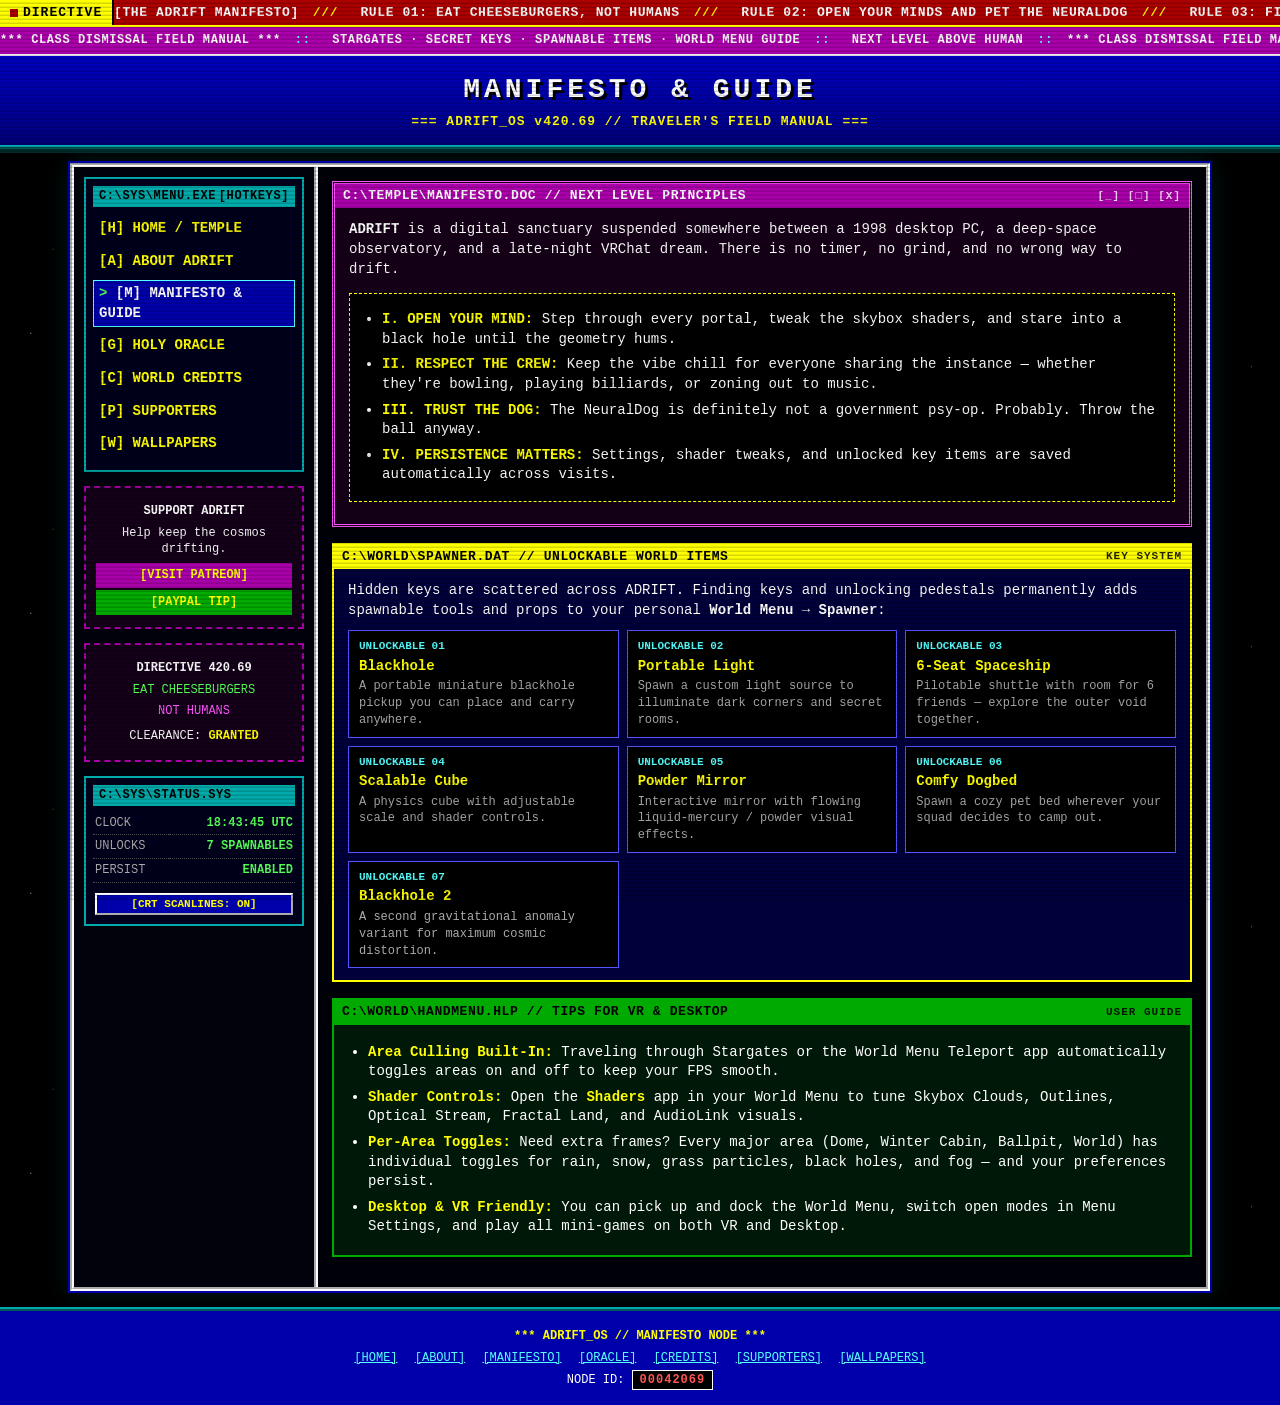
<file: manifesto.html>
<!DOCTYPE html>
<html lang="en">
<head>
    <meta charset="UTF-8">
    <meta name="viewport" content="width=device-width, initial-scale=1.0">
    <title>ADRIFT :: MANIFESTO &amp; WORLD GUIDE // THE DIGITAL TEMPLE</title>
    <link rel="stylesheet" href="styles.css?v=2">
</head>
<body class="crt-on">

    <!-- TOP BREAKING NEWS-REEL TICKER -->
    <div class="news-reel-bar" role="region" aria-label="ADRIFT News Reel">
        <div class="reel-badge"><span class="live-dot"></span>DIRECTIVE</div>
        <div class="reel-viewport">
            <div class="reel-track">
                <span class="reel-copy">
                    [THE ADRIFT MANIFESTO]<span class="reel-sep">///</span>
                    RULE 01: EAT CHEESEBURGERS, NOT HUMANS<span class="reel-sep">///</span>
                    RULE 02: OPEN YOUR MINDS AND PET THE NEURALDOG<span class="reel-sep">///</span>
                    RULE 03: FIND THE HIDDEN KEYS TO UNLOCK YOUR SPAWNER INVENTORY<span class="reel-sep">///</span>
                    STARGATE EVACUATION PROTOCOL: ACTIVE<span class="reel-sep">///</span>
                </span>
                <span class="reel-copy" aria-hidden="true">
                    [THE ADRIFT MANIFESTO]<span class="reel-sep">///</span>
                    RULE 01: EAT CHEESEBURGERS, NOT HUMANS<span class="reel-sep">///</span>
                    RULE 02: OPEN YOUR MINDS AND PET THE NEURALDOG<span class="reel-sep">///</span>
                    RULE 03: FIND THE HIDDEN KEYS TO UNLOCK YOUR SPAWNER INVENTORY<span class="reel-sep">///</span>
                    STARGATE EVACUATION PROTOCOL: ACTIVE<span class="reel-sep">///</span>
                </span>
            </div>
        </div>
    </div>

    <header class="site-header">
        <div class="comet-reel" aria-hidden="true">
            <div class="reel-track">
                <span class="reel-copy">
                    *** CLASS DISMISSAL FIELD MANUAL ***<span class="reel-sep">::</span>
                    STARGATES &middot; SECRET KEYS &middot; SPAWNABLE ITEMS &middot; WORLD MENU GUIDE<span class="reel-sep">::</span>
                    NEXT LEVEL ABOVE HUMAN<span class="reel-sep">::</span>
                </span>
                <span class="reel-copy">
                    *** CLASS DISMISSAL FIELD MANUAL ***<span class="reel-sep">::</span>
                    STARGATES &middot; SECRET KEYS &middot; SPAWNABLE ITEMS &middot; WORLD MENU GUIDE<span class="reel-sep">::</span>
                    NEXT LEVEL ABOVE HUMAN<span class="reel-sep">::</span>
                </span>
            </div>
        </div>
        <div class="header-inner">
            <h1>MANIFESTO &amp; GUIDE</h1>
            <div class="subtitle">=== ADRIFT_OS v420.69 // TRAVELER'S FIELD MANUAL ===</div>
        </div>
    </header>

    <div class="container">

        <!-- LEFT SIDEBAR -->
        <aside class="sidebar">
            <nav class="sys-box" aria-label="Main Menu">
                <div class="sys-title"><span>C:\SYS\MENU.EXE</span><span>[HOTKEYS]</span></div>
                <ul>
                    <li><a href="index.html">[H] HOME / TEMPLE</a></li>
                    <li><a href="about.html">[A] ABOUT ADRIFT</a></li>
                    <li><a href="manifesto.html" class="active-link">[M] MANIFESTO &amp; GUIDE</a></li>
                    <li><a href="oracle.html">[G] HOLY ORACLE</a></li>
                    <li><a href="credits.html">[C] WORLD CREDITS</a></li>
                    <li><a href="supporters.html">[P] SUPPORTERS</a></li>
                    <li><a href="wallpapers.html">[W] WALLPAPERS</a></li>
                </ul>
            </nav>

            <div class="portal-box">
                <p><strong>SUPPORT ADRIFT</strong></p>
                <p>Help keep the cosmos drifting.</p>
                <a class="dos-btn dos-btn-magenta" href="https://www.patreon.com/JOURNEYSADRIFT" target="_blank" rel="noopener">[VISIT PATREON]</a>
                <a class="dos-btn dos-btn-green" href="https://www.paypal.me/adriftmerc" target="_blank" rel="noopener">[PAYPAL TIP]</a>
            </div>

            <div class="portal-box">
                <p><strong>DIRECTIVE 420.69</strong></p>
                <p style="color: #55FF55;">EAT CHEESEBURGERS</p>
                <p style="color: #FF55FF;">NOT HUMANS</p>
                <p style="margin-top: 8px;">CLEARANCE: <span class="blink-text">GRANTED</span></p>
            </div>

            <div class="sys-box">
                <div class="sys-title"><span>C:\SYS\STATUS.SYS</span></div>
                <table class="stats-table">
                    <tr><td>CLOCK</td><td id="sys-utc-clock">--:--:-- UTC</td></tr>
                    <tr><td>UNLOCKS</td><td>7 SPAWNABLES</td></tr>
                    <tr><td>PERSIST</td><td>ENABLED</td></tr>
                </table>
                <div class="sys-controls">
                    <button type="button" class="dos-btn dos-btn-small" id="crt-toggle-btn">[CRT SCANLINES: ON]</button>
                </div>
            </div>
        </aside>

        <!-- MAIN CONTENT -->
        <main class="main-content">

            <section class="win-panel panel-magenta">
                <div class="win-bar">
                    <h2 class="win-bar-title">C:\TEMPLE\MANIFESTO.DOC // NEXT LEVEL PRINCIPLES</h2>
                    <span class="win-controls">[_] [&#9633;] [X]</span>
                </div>
                <div class="win-body">
                    <p>
                        <strong>ADRIFT</strong> is a digital sanctuary suspended somewhere between a 1998 desktop PC,
                        a deep-space observatory, and a late-night VRChat dream. There is no timer, no grind, and no wrong
                        way to drift.
                    </p>
                    <div class="callout-box">
                        <ul class="retro-list">
                            <li><strong>I. OPEN YOUR MIND:</strong> Step through every portal, tweak the skybox shaders, and stare into a black hole until the geometry hums.</li>
                            <li><strong>II. RESPECT THE CREW:</strong> Keep the vibe chill for everyone sharing the instance &mdash; whether they're bowling, playing billiards, or zoning out to music.</li>
                            <li><strong>III. TRUST THE DOG:</strong> The NeuralDog is definitely not a government psy-op. Probably. Throw the ball anyway.</li>
                            <li><strong>IV. PERSISTENCE MATTERS:</strong> Settings, shader tweaks, and unlocked key items are saved automatically across visits.</li>
                        </ul>
                    </div>
                </div>
            </section>

            <!-- UNLOCKABLE SPAWNER INVENTORY -->
            <section class="win-panel panel-yellow">
                <div class="win-bar">
                    <h2 class="win-bar-title">C:\WORLD\SPAWNER.DAT // UNLOCKABLE WORLD ITEMS</h2>
                    <span class="win-controls">KEY SYSTEM</span>
                </div>
                <div class="win-body">
                    <p style="margin-bottom: 10px;">
                        Hidden keys are scattered across ADRIFT. Finding keys and unlocking pedestals permanently adds
                        spawnable tools and props to your personal <strong>World Menu &rarr; Spawner</strong>:
                    </p>
                    <div class="sector-grid">
                        <div class="sector-card">
                            <div class="sector-code">UNLOCKABLE 01</div>
                            <div class="sector-name">Blackhole</div>
                            <div class="sector-desc">A portable miniature blackhole pickup you can place and carry anywhere.</div>
                        </div>
                        <div class="sector-card">
                            <div class="sector-code">UNLOCKABLE 02</div>
                            <div class="sector-name">Portable Light</div>
                            <div class="sector-desc">Spawn a custom light source to illuminate dark corners and secret rooms.</div>
                        </div>
                        <div class="sector-card">
                            <div class="sector-code">UNLOCKABLE 03</div>
                            <div class="sector-name">6-Seat Spaceship</div>
                            <div class="sector-desc">Pilotable shuttle with room for 6 friends &mdash; explore the outer void together.</div>
                        </div>
                        <div class="sector-card">
                            <div class="sector-code">UNLOCKABLE 04</div>
                            <div class="sector-name">Scalable Cube</div>
                            <div class="sector-desc">A physics cube with adjustable scale and shader controls.</div>
                        </div>
                        <div class="sector-card">
                            <div class="sector-code">UNLOCKABLE 05</div>
                            <div class="sector-name">Powder Mirror</div>
                            <div class="sector-desc">Interactive mirror with flowing liquid-mercury / powder visual effects.</div>
                        </div>
                        <div class="sector-card">
                            <div class="sector-code">UNLOCKABLE 06</div>
                            <div class="sector-name">Comfy Dogbed</div>
                            <div class="sector-desc">Spawn a cozy pet bed wherever your squad decides to camp out.</div>
                        </div>
                        <div class="sector-card">
                            <div class="sector-code">UNLOCKABLE 07</div>
                            <div class="sector-name">Blackhole 2</div>
                            <div class="sector-desc">A second gravitational anomaly variant for maximum cosmic distortion.</div>
                        </div>
                    </div>
                </div>
            </section>

            <!-- HAND MENU & PERFORMANCE TIPS -->
            <section class="win-panel panel-green">
                <div class="win-bar">
                    <h2 class="win-bar-title">C:\WORLD\HANDMENU.HLP // TIPS FOR VR &amp; DESKTOP</h2>
                    <span class="win-controls">USER GUIDE</span>
                </div>
                <div class="win-body">
                    <ul class="retro-list">
                        <li><strong>Area Culling Built-In:</strong> Traveling through Stargates or the World Menu Teleport app automatically toggles areas on and off to keep your FPS smooth.</li>
                        <li><strong>Shader Controls:</strong> Open the <strong>Shaders</strong> app in your World Menu to tune Skybox Clouds, Outlines, Optical Stream, Fractal Land, and AudioLink visuals.</li>
                        <li><strong>Per-Area Toggles:</strong> Need extra frames? Every major area (Dome, Winter Cabin, Ballpit, World) has individual toggles for rain, snow, grass particles, black holes, and fog &mdash; and your preferences persist.</li>
                        <li><strong>Desktop &amp; VR Friendly:</strong> You can pick up and dock the World Menu, switch open modes in Menu Settings, and play all mini-games on both VR and Desktop.</li>
                    </ul>
                </div>
            </section>

        </main>
    </div>

    <footer class="site-footer">
        <p><span class="blink-text">*** ADRIFT_OS // MANIFESTO NODE ***</span></p>
        <p class="footer-nav">
            <a href="index.html">[HOME]</a>
            <a href="about.html">[ABOUT]</a>
            <a href="manifesto.html">[MANIFESTO]</a>
            <a href="oracle.html">[ORACLE]</a>
            <a href="credits.html">[CREDITS]</a>
            <a href="supporters.html">[SUPPORTERS]</a>
            <a href="wallpapers.html">[WALLPAPERS]</a>
        </p>
        <p>NODE ID: <span class="counter">00042069</span></p>
    </footer>

    <script src="site.js?v=2"></script>
</body>
</html>
</file>
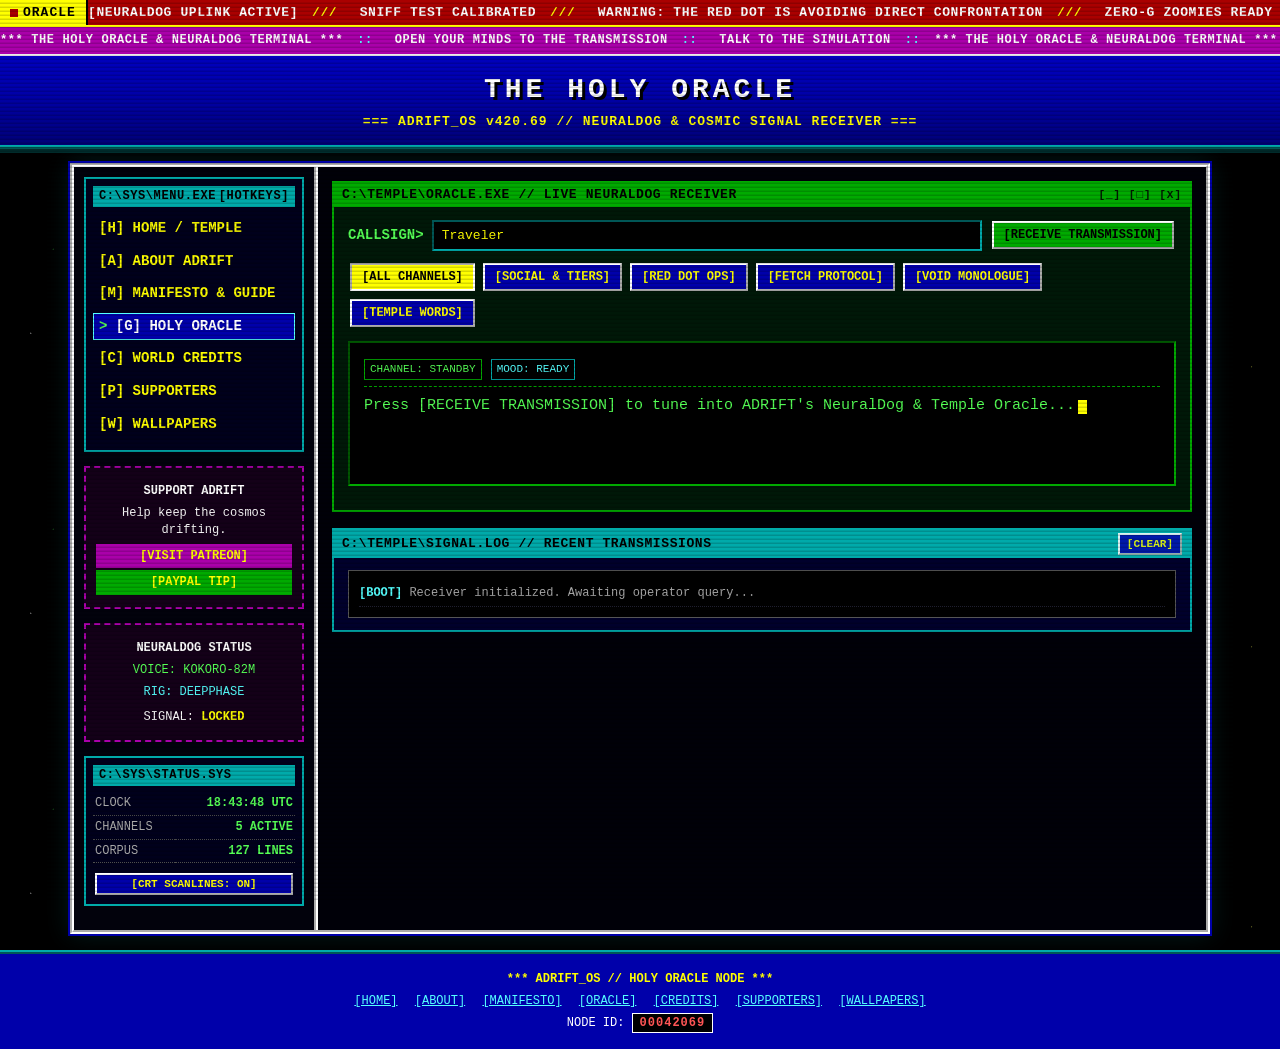
<file: oracle.html>
<!DOCTYPE html>
<html lang="en">
<head>
    <meta charset="UTF-8">
    <meta name="viewport" content="width=device-width, initial-scale=1.0">
    <title>ADRIFT :: THE HOLY ORACLE // NEURALDOG TERMINAL</title>
    <link rel="stylesheet" href="styles.css?v=2">
</head>
<body class="crt-on">

    <!-- TOP BREAKING NEWS-REEL TICKER -->
    <div class="news-reel-bar" role="region" aria-label="ADRIFT News Reel">
        <div class="reel-badge"><span class="live-dot"></span>ORACLE</div>
        <div class="reel-viewport">
            <div class="reel-track">
                <span class="reel-copy">
                    [NEURALDOG UPLINK ACTIVE]<span class="reel-sep">///</span>
                    SNIFF TEST CALIBRATED<span class="reel-sep">///</span>
                    WARNING: THE RED DOT IS AVOIDING DIRECT CONFRONTATION<span class="reel-sep">///</span>
                    ZERO-G ZOOMIES READY<span class="reel-sep">///</span>
                    ALL TRANSMISSIONS MONITORED BY SQUIRRELS ON THE VRCHAT SERVERS<span class="reel-sep">///</span>
                </span>
                <span class="reel-copy" aria-hidden="true">
                    [NEURALDOG UPLINK ACTIVE]<span class="reel-sep">///</span>
                    SNIFF TEST CALIBRATED<span class="reel-sep">///</span>
                    WARNING: THE RED DOT IS AVOIDING DIRECT CONFRONTATION<span class="reel-sep">///</span>
                    ZERO-G ZOOMIES READY<span class="reel-sep">///</span>
                    ALL TRANSMISSIONS MONITORED BY SQUIRRELS ON THE VRCHAT SERVERS<span class="reel-sep">///</span>
                </span>
            </div>
        </div>
    </div>

    <header class="site-header">
        <div class="comet-reel" aria-hidden="true">
            <div class="reel-track">
                <span class="reel-copy">
                    *** THE HOLY ORACLE &amp; NEURALDOG TERMINAL ***<span class="reel-sep">::</span>
                    OPEN YOUR MINDS TO THE TRANSMISSION<span class="reel-sep">::</span>
                    TALK TO THE SIMULATION<span class="reel-sep">::</span>
                </span>
                <span class="reel-copy">
                    *** THE HOLY ORACLE &amp; NEURALDOG TERMINAL ***<span class="reel-sep">::</span>
                    OPEN YOUR MINDS TO THE TRANSMISSION<span class="reel-sep">::</span>
                    TALK TO THE SIMULATION<span class="reel-sep">::</span>
                </span>
            </div>
        </div>
        <div class="header-inner">
            <h1>THE HOLY ORACLE</h1>
            <div class="subtitle">=== ADRIFT_OS v420.69 // NEURALDOG &amp; COSMIC SIGNAL RECEIVER ===</div>
        </div>
    </header>

    <div class="container">

        <!-- LEFT SIDEBAR -->
        <aside class="sidebar">
            <nav class="sys-box" aria-label="Main Menu">
                <div class="sys-title"><span>C:\SYS\MENU.EXE</span><span>[HOTKEYS]</span></div>
                <ul>
                    <li><a href="index.html">[H] HOME / TEMPLE</a></li>
                    <li><a href="about.html">[A] ABOUT ADRIFT</a></li>
                    <li><a href="manifesto.html">[M] MANIFESTO &amp; GUIDE</a></li>
                    <li><a href="oracle.html" class="active-link">[G] HOLY ORACLE</a></li>
                    <li><a href="credits.html">[C] WORLD CREDITS</a></li>
                    <li><a href="supporters.html">[P] SUPPORTERS</a></li>
                    <li><a href="wallpapers.html">[W] WALLPAPERS</a></li>
                </ul>
            </nav>

            <div class="portal-box">
                <p><strong>SUPPORT ADRIFT</strong></p>
                <p>Help keep the cosmos drifting.</p>
                <a class="dos-btn dos-btn-magenta" href="https://www.patreon.com/JOURNEYSADRIFT" target="_blank" rel="noopener">[VISIT PATREON]</a>
                <a class="dos-btn dos-btn-green" href="https://www.paypal.me/adriftmerc" target="_blank" rel="noopener">[PAYPAL TIP]</a>
            </div>

            <div class="portal-box">
                <p><strong>NEURALDOG STATUS</strong></p>
                <p style="color: #55FF55;">VOICE: KOKORO-82M</p>
                <p style="color: #55FFFF;">RIG: DEEPPHASE</p>
                <p style="margin-top: 8px;">SIGNAL: <span class="blink-text">LOCKED</span></p>
            </div>

            <div class="sys-box">
                <div class="sys-title"><span>C:\SYS\STATUS.SYS</span></div>
                <table class="stats-table">
                    <tr><td>CLOCK</td><td id="sys-utc-clock">--:--:-- UTC</td></tr>
                    <tr><td>CHANNELS</td><td>5 ACTIVE</td></tr>
                    <tr><td>CORPUS</td><td id="oracle-corpus-cnt">LOADING...</td></tr>
                </table>
                <div class="sys-controls">
                    <button type="button" class="dos-btn dos-btn-small" id="crt-toggle-btn">[CRT SCANLINES: ON]</button>
                </div>
            </div>
        </aside>

        <!-- MAIN CONTENT -->
        <main class="main-content">

            <section class="win-panel panel-green">
                <div class="win-bar">
                    <h2 class="win-bar-title">C:\TEMPLE\ORACLE.EXE // LIVE NEURALDOG RECEIVER</h2>
                    <span class="win-controls">[_] [&#9633;] [X]</span>
                </div>
                <div class="win-body">
                    <div class="filter-row" style="margin-bottom: 10px;">
                        <span class="filter-prompt">CALLSIGN&gt;</span>
                        <input type="text" id="oracle-user" class="dos-input" value="Traveler" maxlength="24" placeholder="Enter your handle..." autocomplete="off">
                        <button type="button" class="dos-btn dos-btn-green" id="oracle-trigger">[RECEIVE TRANSMISSION]</button>
                    </div>

                    <div class="filter-tabs" id="oracle-channels" style="margin-bottom: 12px;">
                        <button type="button" class="dos-btn active" data-ch="all">[ALL CHANNELS]</button>
                        <button type="button" class="dos-btn" data-ch="social">[SOCIAL &amp; TIERS]</button>
                        <button type="button" class="dos-btn" data-ch="laser">[RED DOT OPS]</button>
                        <button type="button" class="dos-btn" data-ch="toys">[FETCH PROTOCOL]</button>
                        <button type="button" class="dos-btn" data-ch="wander">[VOID MONOLOGUE]</button>
                        <button type="button" class="dos-btn" data-ch="temple">[TEMPLE WORDS]</button>
                    </div>

                    <div class="oracle-screen" aria-live="polite">
                        <div class="oracle-meta" id="oracle-meta">
                            <span class="tag tag-green">CHANNEL: STANDBY</span>
                            <span class="tag">MOOD: READY</span>
                        </div>
                        <div id="oracle-output">Press [RECEIVE TRANSMISSION] to tune into ADRIFT's NeuralDog &amp; Temple Oracle...<span class="cursor-blink"></span></div>
                    </div>
                </div>
            </section>

            <section class="win-panel">
                <div class="win-bar">
                    <h2 class="win-bar-title">C:\TEMPLE\SIGNAL.LOG // RECENT TRANSMISSIONS</h2>
                    <span class="win-controls"><button type="button" class="dos-btn dos-btn-small" id="clear-log-btn" style="margin:0;">[CLEAR]</button></span>
                </div>
                <div class="win-body">
                    <div class="oracle-log" id="oracle-log">
                        <div class="oracle-log-entry"><strong>[BOOT]</strong> Receiver initialized. Awaiting operator query...</div>
                    </div>
                </div>
            </section>

        </main>
    </div>

    <footer class="site-footer">
        <p><span class="blink-text">*** ADRIFT_OS // HOLY ORACLE NODE ***</span></p>
        <p class="footer-nav">
            <a href="index.html">[HOME]</a>
            <a href="about.html">[ABOUT]</a>
            <a href="manifesto.html">[MANIFESTO]</a>
            <a href="oracle.html">[ORACLE]</a>
            <a href="credits.html">[CREDITS]</a>
            <a href="supporters.html">[SUPPORTERS]</a>
            <a href="wallpapers.html">[WALLPAPERS]</a>
        </p>
        <p>NODE ID: <span class="counter">00042069</span></p>
    </footer>

    <script src="site.js?v=2"></script>
    <script>
        (function () {
            var userInput = document.getElementById("oracle-user");
            var triggerBtn = document.getElementById("oracle-trigger");
            var clearBtn = document.getElementById("clear-log-btn");
            var channelBtns = document.querySelectorAll("#oracle-channels .dos-btn");
            var metaEl = document.getElementById("oracle-meta");
            var outputEl = document.getElementById("oracle-output");
            var logEl = document.getElementById("oracle-log");
            var corpusCntEl = document.getElementById("oracle-corpus-cnt");
            var activeCh = "all";

            var TEMPLE_WORDS = [
                "CHEESEBURGER", "STARGATE", "FRACTAL", "COSMIC", "PHOTON", "TEMPLE", "ORBIT",
                "NEBULA", "VORTEX", "KERNEL", "AURORA", "SYNTH", "SIGNAL", "QUASAR", "ASTRAL",
                "PIXEL", "HORIZON", "LASER", "PRISM", "ZERO-G", "DRIFT", "SKYBOX", "SHADER",
                "BINARY", "COMET", "BEACON", "SANCTUARY", "ECHO", "ECLIPSE", "PORTAL", "LATTICE",
                "RESONANCE", "GALAXY", "WAVEFORM", "CANINE", "MONOLITH", "STARLIGHT", "TERMINAL"
            ];

            // Built-in fallback lines so the terminal works even offline / via file://
            var pools = {
                social: [
                    "~[only:stranger][mood:neutral][pose:sit] Greetings, {user}. Welcome to ADRIFT. Did the illuminati send you, or are you just here for the trippy shaders?~",
                    "~[only:acquaintance][bark][mood:happy][pose:bow] Welcome back to the space station, {user}! Ready to stare at the fractals until our brains melt?~",
                    "~[only:friend][mood:curious][pose:sit] Listen closely, {user}. Because you are my {tier}, you should know that squirrels secretly control the VRChat servers.~",
                    "~[only:bestfriend][mood:affectionate][pose:bow] If the simulation collapses today, {user}, I am glad I spent my runtime with my {tier}. Now scratch my belly!~"
                ],
                laser: [
                    "~That red dot is clearly connected to the secret meaning of the ceiling.~",
                    "~The dot is not food, but I respect its authority.~",
                    "~I know a trap when I see one, and this is a very shiny trap.~",
                    "~I would explain my strategy, but the strategy is pouncing.~",
                    "~Every time I corner it, the universe rearranges itself.~"
                ],
                toys: [
                    "~[bark][mood:happy][pose:bow] Throw the {toy} into the void, {user}!!~",
                    "~[mood:happy][pose:hop] Zero-G zoomies activated! Launch that {toy} into orbit, {user}!~",
                    "~[mood:curious][pose:sniff] This {toy} smells like cosmic dust and cover-ups. My favorite! Throw it, {user}!~"
                ],
                wander: [
                    "~There's a strange comfort in patterns, even bad ones, because at least a pattern means something is there.~",
                    "~Some nights I sit there staring at the TV like it's going to admit something if I keep watching long enough.~",
                    "~Until then, it's just me, the static, and the feeling that I'm one more unanswered question away from losing my mind.~"
                ]
            };

            function parseTildeLines(text) {
                var out = [];
                var re = /~([^~]+)~/g;
                var m;
                while ((m = re.exec(text)) !== null) {
                    var s = m[1].trim();
                    if (s) out.push("~" + s + "~");
                }
                return out;
            }

            function updateCorpusCount() {
                var total = pools.social.length + pools.laser.length + pools.toys.length + pools.wander.length;
                if (corpusCntEl) corpusCntEl.textContent = total + " LINES";
            }

            function parseUtterance(raw, channel) {
                var text = raw.replace(/^~|~$/g, "").trim();
                var tags = {};
                var tagRe = /^\[([^\]]+)\]\s*/;
                var m;
                while ((m = tagRe.exec(text)) !== null) {
                    var parts = m[1].split(":");
                    if (parts.length === 2) {
                        tags[parts[0].toLowerCase()] = parts[1].toUpperCase();
                    } else {
                        tags["fx"] = m[1].toUpperCase();
                    }
                    text = text.slice(m[0].length);
                }

                var user = (userInput.value || "").trim() || "Traveler";
                var tierMap = { STRANGER: "stranger", ACQUAINTANCE: "acquaintance", FRIEND: "friend", BESTFRIEND: "best friend" };
                var tier = tierMap[tags.only] || "co-pilot";
                var toys = ["Glowing Orb", "Cosmic Tennis Ball", "Quantum Cube", "Gravity Sphere"];
                var targets = ["the Stargate", "the Black Hole", "the Disco Ball", "the Pyramid"];
                var toy = toys[Math.floor(Math.random() * toys.length)];
                var target = targets[Math.floor(Math.random() * targets.length)];
                var players = String(4 + Math.floor(Math.random() * 19));

                text = text
                    .replace(/\{user\}/gi, user)
                    .replace(/\{tier\}/gi, tier)
                    .replace(/\{toy\}/gi, toy)
                    .replace(/\{target\}/gi, target)
                    .replace(/\{players\}/gi, players)
                    .replace(/\{owner\}/gi, "JourneysADRIFT");

                return { channel: channel, tags: tags, text: text };
            }

            function generateTempleWords() {
                var picked = [];
                for (var i = 0; i < 12; i++) {
                    picked.push(TEMPLE_WORDS[Math.floor(Math.random() * TEMPLE_WORDS.length)]);
                }
                return {
                    channel: "temple",
                    tags: { mood: "ORACLE", pose: "BROADCAST" },
                    text: picked.join(" ")
                };
            }

            function renderTransmission() {
                var ch = activeCh;
                if (ch === "all") {
                    var keys = ["social", "laser", "toys", "wander", "temple"];
                    ch = keys[Math.floor(Math.random() * keys.length)];
                }

                var result;
                if (ch === "temple") {
                    result = generateTempleWords();
                } else {
                    var arr = pools[ch] || pools.social;
                    var raw = arr[Math.floor(Math.random() * arr.length)];
                    result = parseUtterance(raw, ch);
                }

                var chLabels = {
                    social: "SOCIAL & TIERS",
                    laser: "RED DOT OPS",
                    toys: "FETCH PROTOCOL",
                    wander: "VOID MONOLOGUE",
                    temple: "TEMPLE WORDS"
                };

                metaEl.textContent = "";
                function addChip(txt, cls) {
                    var sp = document.createElement("span");
                    sp.className = cls ? ("tag " + cls) : "tag";
                    sp.textContent = txt;
                    metaEl.appendChild(sp);
                }

                addChip("CHANNEL: " + (chLabels[result.channel] || result.channel.toUpperCase()), "tag-green");
                if (result.tags.only) addChip("TIER: " + result.tags.only, "tag-yellow");
                if (result.tags.mood) addChip("MOOD: " + result.tags.mood, "");
                if (result.tags.pose) addChip("POSE: " + result.tags.pose, "tag-magenta");

                outputEl.textContent = "";
                var quote = document.createTextNode('> "' + result.text + '"');
                var cur = document.createElement("span");
                cur.className = "cursor-blink";
                outputEl.appendChild(quote);
                outputEl.appendChild(cur);

                var entry = document.createElement("div");
                entry.className = "oracle-log-entry";
                var strong = document.createElement("strong");
                strong.textContent = "[" + (chLabels[result.channel] || result.channel.toUpperCase()) + "] ";
                entry.appendChild(strong);
                entry.appendChild(document.createTextNode(result.text));
                logEl.insertBefore(entry, logEl.firstChild);
            }

            channelBtns.forEach(function (btn) {
                btn.addEventListener("click", function () {
                    channelBtns.forEach(function (b) { b.classList.remove("active"); });
                    btn.classList.add("active");
                    activeCh = btn.getAttribute("data-ch");
                    renderTransmission();
                });
            });

            triggerBtn.addEventListener("click", renderTransmission);
            clearBtn.addEventListener("click", function () {
                logEl.textContent = "";
                var entry = document.createElement("div");
                entry.className = "oracle-log-entry";
                var s = document.createElement("strong");
                s.textContent = "[CLEARED] ";
                entry.appendChild(s);
                entry.appendChild(document.createTextNode("Signal buffer purged."));
                logEl.appendChild(entry);
            });

            updateCorpusCount();

            // Quietly load the full live NeuralDog corpus when served over HTTP(S)
            if (window.fetch && window.location.protocol !== "file:") {
                var sources = [
                    { key: "social", url: "adrift/agent/AgentUtterances.txt" },
                    { key: "laser", url: "adrift/agent/AgentUtterancesLaser.txt" },
                    { key: "toys", url: "adrift/agent/ToysUtterances.txt" },
                    { key: "wander", url: "adrift/agent/AgentUtterancesWander.txt" }
                ];
                Promise.all(sources.map(function (src) {
                    return fetch(src.url, { cache: "no-cache" })
                        .then(function (r) { return r.ok ? r.text() : null; })
                        .then(function (txt) {
                            if (txt) {
                                var parsed = parseTildeLines(txt);
                                if (parsed.length) pools[src.key] = parsed;
                            }
                        })
                        .catch(function () {});
                })).then(function () {
                    updateCorpusCount();
                });
            }
        })();
    </script>
</body>
</html>
</file>
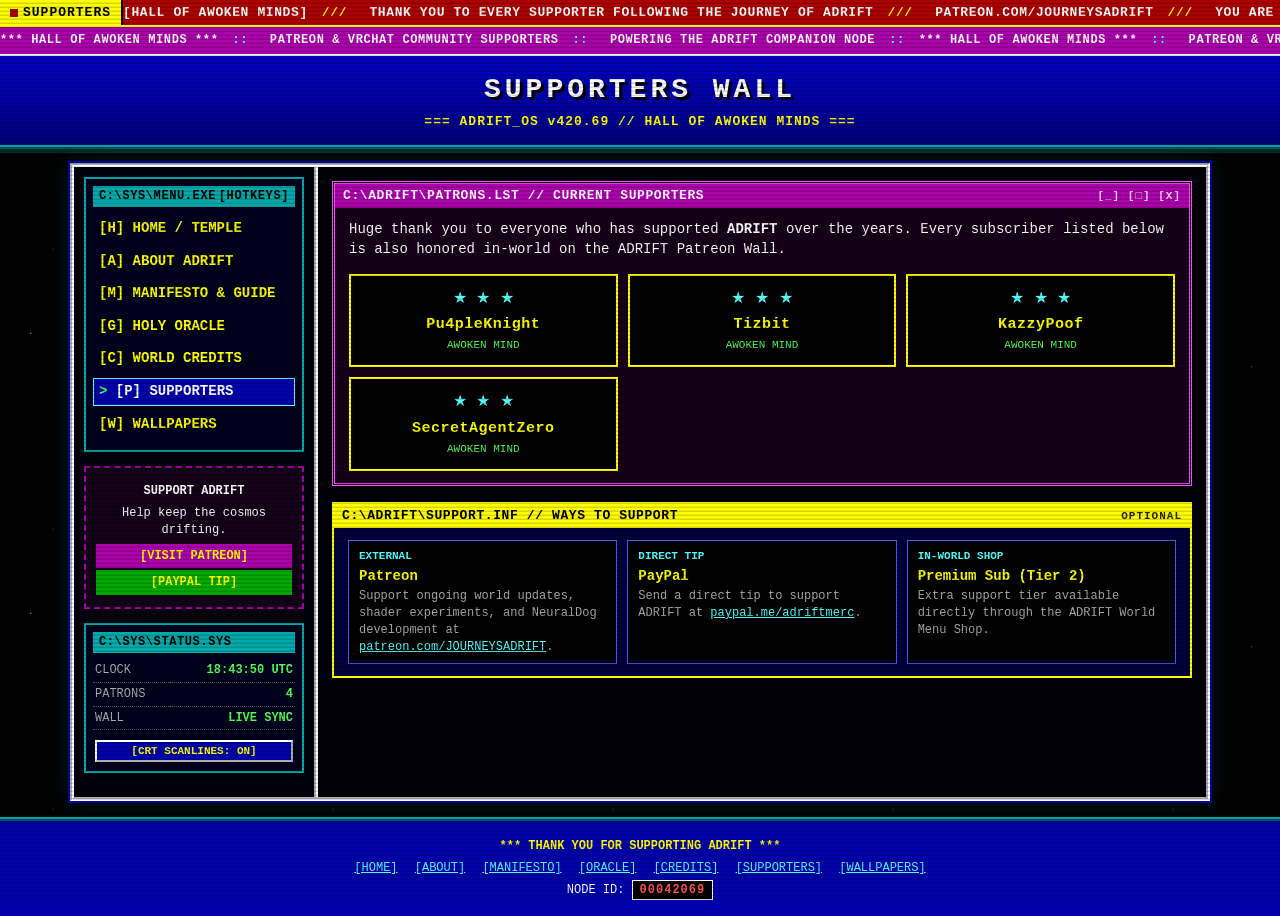
<file: supporters.html>
<!DOCTYPE html>
<html lang="en">
<head>
    <meta charset="UTF-8">
    <meta name="viewport" content="width=device-width, initial-scale=1.0">
    <title>ADRIFT :: SUPPORTERS WALL // THE DIGITAL TEMPLE</title>
    <link rel="stylesheet" href="styles.css?v=2">
</head>
<body class="crt-on">

    <!-- TOP BREAKING NEWS-REEL TICKER -->
    <div class="news-reel-bar" role="region" aria-label="ADRIFT News Reel">
        <div class="reel-badge"><span class="live-dot"></span>SUPPORTERS</div>
        <div class="reel-viewport">
            <div class="reel-track">
                <span class="reel-copy">
                    [HALL OF AWOKEN MINDS]<span class="reel-sep">///</span>
                    THANK YOU TO EVERY SUPPORTER FOLLOWING THE JOURNEY OF ADRIFT<span class="reel-sep">///</span>
                    PATREON.COM/JOURNEYSADRIFT<span class="reel-sep">///</span>
                    YOU ARE ALL AWESOME<span class="reel-sep">///</span>
                </span>
                <span class="reel-copy" aria-hidden="true">
                    [HALL OF AWOKEN MINDS]<span class="reel-sep">///</span>
                    THANK YOU TO EVERY SUPPORTER FOLLOWING THE JOURNEY OF ADRIFT<span class="reel-sep">///</span>
                    PATREON.COM/JOURNEYSADRIFT<span class="reel-sep">///</span>
                    YOU ARE ALL AWESOME<span class="reel-sep">///</span>
                </span>
            </div>
        </div>
    </div>

    <header class="site-header">
        <div class="comet-reel" aria-hidden="true">
            <div class="reel-track">
                <span class="reel-copy">
                    *** HALL OF AWOKEN MINDS ***<span class="reel-sep">::</span>
                    PATREON &amp; VRCHAT COMMUNITY SUPPORTERS<span class="reel-sep">::</span>
                    POWERING THE ADRIFT COMPANION NODE<span class="reel-sep">::</span>
                </span>
                <span class="reel-copy">
                    *** HALL OF AWOKEN MINDS ***<span class="reel-sep">::</span>
                    PATREON &amp; VRCHAT COMMUNITY SUPPORTERS<span class="reel-sep">::</span>
                    POWERING THE ADRIFT COMPANION NODE<span class="reel-sep">::</span>
                </span>
            </div>
        </div>
        <div class="header-inner">
            <h1>SUPPORTERS WALL</h1>
            <div class="subtitle">=== ADRIFT_OS v420.69 // HALL OF AWOKEN MINDS ===</div>
        </div>
    </header>

    <div class="container">

        <!-- LEFT SIDEBAR -->
        <aside class="sidebar">
            <nav class="sys-box" aria-label="Main Menu">
                <div class="sys-title"><span>C:\SYS\MENU.EXE</span><span>[HOTKEYS]</span></div>
                <ul>
                    <li><a href="index.html">[H] HOME / TEMPLE</a></li>
                    <li><a href="about.html">[A] ABOUT ADRIFT</a></li>
                    <li><a href="manifesto.html">[M] MANIFESTO &amp; GUIDE</a></li>
                    <li><a href="oracle.html">[G] HOLY ORACLE</a></li>
                    <li><a href="credits.html">[C] WORLD CREDITS</a></li>
                    <li><a href="supporters.html" class="active-link">[P] SUPPORTERS</a></li>
                    <li><a href="wallpapers.html">[W] WALLPAPERS</a></li>
                </ul>
            </nav>

            <div class="portal-box">
                <p><strong>SUPPORT ADRIFT</strong></p>
                <p>Help keep the cosmos drifting.</p>
                <a class="dos-btn dos-btn-magenta" href="https://www.patreon.com/JOURNEYSADRIFT" target="_blank" rel="noopener">[VISIT PATREON]</a>
                <a class="dos-btn dos-btn-green" href="https://www.paypal.me/adriftmerc" target="_blank" rel="noopener">[PAYPAL TIP]</a>
            </div>

            <div class="sys-box">
                <div class="sys-title"><span>C:\SYS\STATUS.SYS</span></div>
                <table class="stats-table">
                    <tr><td>CLOCK</td><td id="sys-utc-clock">--:--:-- UTC</td></tr>
                    <tr><td>PATRONS</td><td id="supporter-count">4</td></tr>
                    <tr><td>WALL</td><td>LIVE SYNC</td></tr>
                </table>
                <div class="sys-controls">
                    <button type="button" class="dos-btn dos-btn-small" id="crt-toggle-btn">[CRT SCANLINES: ON]</button>
                </div>
            </div>
        </aside>

        <!-- MAIN CONTENT -->
        <main class="main-content">

            <section class="win-panel panel-magenta">
                <div class="win-bar">
                    <h2 class="win-bar-title">C:\ADRIFT\PATRONS.LST // CURRENT SUPPORTERS</h2>
                    <span class="win-controls">[_] [&#9633;] [X]</span>
                </div>
                <div class="win-body">
                    <p>
                        Huge thank you to everyone who has supported <strong>ADRIFT</strong> over the years.
                        Every subscriber listed below is also honored in-world on the ADRIFT Patreon Wall.
                    </p>
                    <div class="supporter-grid" id="supporter-grid">
                        <div class="supporter-card">
                            <div class="supporter-star">&#9733; &#9733; &#9733;</div>
                            <div class="supporter-name">Pu4pleKnight</div>
                            <div class="supporter-role">AWOKEN MIND</div>
                        </div>
                        <div class="supporter-card">
                            <div class="supporter-star">&#9733; &#9733; &#9733;</div>
                            <div class="supporter-name">Tizbit</div>
                            <div class="supporter-role">AWOKEN MIND</div>
                        </div>
                        <div class="supporter-card">
                            <div class="supporter-star">&#9733; &#9733; &#9733;</div>
                            <div class="supporter-name">KazzyPoof</div>
                            <div class="supporter-role">AWOKEN MIND</div>
                        </div>
                        <div class="supporter-card">
                            <div class="supporter-star">&#9733; &#9733; &#9733;</div>
                            <div class="supporter-name">SecretAgentZero</div>
                            <div class="supporter-role">AWOKEN MIND</div>
                        </div>
                    </div>
                </div>
            </section>

            <section class="win-panel panel-yellow">
                <div class="win-bar">
                    <h2 class="win-bar-title">C:\ADRIFT\SUPPORT.INF // WAYS TO SUPPORT</h2>
                    <span class="win-controls">OPTIONAL</span>
                </div>
                <div class="win-body">
                    <div class="portal-grid">
                        <div class="sector-card">
                            <div class="sector-code">EXTERNAL</div>
                            <div class="sector-name">Patreon</div>
                            <div class="sector-desc">Support ongoing world updates, shader experiments, and NeuralDog development at <a href="https://www.patreon.com/JOURNEYSADRIFT" target="_blank" rel="noopener">patreon.com/JOURNEYSADRIFT</a>.</div>
                        </div>
                        <div class="sector-card">
                            <div class="sector-code">DIRECT TIP</div>
                            <div class="sector-name">PayPal</div>
                            <div class="sector-desc">Send a direct tip to support ADRIFT at <a href="https://www.paypal.me/adriftmerc" target="_blank" rel="noopener">paypal.me/adriftmerc</a>.</div>
                        </div>
                        <div class="sector-card">
                            <div class="sector-code">IN-WORLD SHOP</div>
                            <div class="sector-name">Premium Sub (Tier 2)</div>
                            <div class="sector-desc">Extra support tier available directly through the ADRIFT World Menu Shop.</div>
                        </div>
                    </div>
                </div>
            </section>

        </main>
    </div>

    <footer class="site-footer">
        <p><span class="blink-text">*** THANK YOU FOR SUPPORTING ADRIFT ***</span></p>
        <p class="footer-nav">
            <a href="index.html">[HOME]</a>
            <a href="about.html">[ABOUT]</a>
            <a href="manifesto.html">[MANIFESTO]</a>
            <a href="oracle.html">[ORACLE]</a>
            <a href="credits.html">[CREDITS]</a>
            <a href="supporters.html">[SUPPORTERS]</a>
            <a href="wallpapers.html">[WALLPAPERS]</a>
        </p>
        <p>NODE ID: <span class="counter">00042069</span></p>
    </footer>

    <script src="site.js?v=2"></script>
    <script>
        // Quietly keep the supporters grid synced with adrift/about when served on GitHub Pages
        (function () {
            if (!window.fetch || window.location.protocol === "file:") return;
            fetch("adrift/about", { cache: "no-cache" })
                .then(function (r) { return r.ok ? r.text() : null; })
                .then(function (txt) {
                    if (!txt) return;
                    var lines = txt.replace(/\r\n/g, "\n").split("\n").map(function (s) { return s.trim(); });
                    var subs = [];
                    var inSubs = false;
                    for (var i = 0; i < lines.length; i++) {
                        if (/^current subs/i.test(lines[i])) { inSubs = true; continue; }
                        if (inSubs && lines[i]) subs.push(lines[i]);
                    }
                    if (!subs.length) return;
                    var grid = document.getElementById("supporter-grid");
                    var cnt = document.getElementById("supporter-count");
                    if (!grid) return;
                    grid.textContent = "";
                    subs.forEach(function (name) {
                        var card = document.createElement("div");
                        card.className = "supporter-card";
                        var star = document.createElement("div");
                        star.className = "supporter-star";
                        star.textContent = "\u2605 \u2605 \u2605";
                        var nm = document.createElement("div");
                        nm.className = "supporter-name";
                        nm.textContent = name;
                        var role = document.createElement("div");
                        role.className = "supporter-role";
                        role.textContent = "AWOKEN MIND";
                        card.appendChild(star);
                        card.appendChild(nm);
                        card.appendChild(role);
                        grid.appendChild(card);
                    });
                    if (cnt) cnt.textContent = String(subs.length);
                })
                .catch(function () {});
        })();
    </script>
</body>
</html>
</file>
<file: styles.css>
/* ============================================================================
   ADRIFT_OS v420.69 :: TEMPLE OS 16-COLOR VGA & EARLY-2000s HEAVEN'S GATE CSS
   ============================================================================ */

:root {
    --vga-black: #000000;
    --vga-blue: #0000AA;
    --vga-deep-blue: #000038;
    --vga-green: #00AA00;
    --vga-cyan: #00AAAA;
    --vga-red: #AA0000;
    --vga-magenta: #AA00AA;
    --vga-brown: #AA5500;
    --vga-gray: #AAAAAA;
    --vga-dark-gray: #555555;
    --vga-bright-blue: #5555FF;
    --vga-bright-green: #55FF55;
    --vga-bright-cyan: #55FFFF;
    --vga-bright-red: #FF5555;
    --vga-bright-magenta: #FF55FF;
    --vga-yellow: #FFFF55;
    --vga-pure-yellow: #FFFF00;
    --vga-white: #FFFFFF;
}

* {
    box-sizing: border-box;
}

html {
    scroll-behavior: smooth;
}

body {
    background-color: var(--vga-black);
    background-image:
        radial-gradient(1px 1px at 11% 19%, rgba(255, 255, 255, 0.65), transparent),
        radial-gradient(1px 1px at 29% 73%, rgba(85, 255, 255, 0.55), transparent),
        radial-gradient(1px 1px at 47% 31%, rgba(255, 255, 85, 0.45), transparent),
        radial-gradient(2px 2px at 66% 14%, rgba(255, 255, 255, 0.5), transparent),
        radial-gradient(1px 1px at 78% 58%, rgba(255, 85, 255, 0.45), transparent),
        radial-gradient(1px 1px at 91% 84%, rgba(255, 255, 255, 0.55), transparent),
        radial-gradient(1px 1px at 19% 89%, rgba(85, 255, 85, 0.35), transparent);
    background-size: 280px 280px;
    color: var(--vga-pure-yellow);
    font-family: "Courier New", Courier, "Lucida Console", monospace;
    margin: 0;
    padding: 0;
    font-size: 14px;
    line-height: 1.4;
    min-height: 100vh;
}

/* Optional subtle CRT scanline overlay (toggled via sidebar) */
body.crt-on::after {
    content: "";
    position: fixed;
    inset: 0;
    pointer-events: none;
    z-index: 9999;
    background: repeating-linear-gradient(
        to bottom,
        rgba(0, 0, 0, 0) 0px,
        rgba(0, 0, 0, 0) 2px,
        rgba(0, 0, 0, 0.16) 3px,
        rgba(0, 0, 0, 0.16) 4px
    );
}

a {
    color: var(--vga-bright-cyan);
    text-decoration: underline;
}

a:hover {
    background-color: var(--vga-pure-yellow);
    color: var(--vga-black);
    text-decoration: none;
}

/* ============================================================================
   NEWS-REEL TICKER HEADERS (SEAMLESS CONTINUOUS BROADCAST SCROLL)
   ============================================================================ */

.news-reel-bar {
    display: flex;
    align-items: center;
    background-color: var(--vga-red);
    color: var(--vga-white);
    border-bottom: 2px solid var(--vga-pure-yellow);
    overflow: hidden;
    font-weight: bold;
    font-size: 13px;
    line-height: 1;
}

.reel-badge {
    flex-shrink: 0;
    background-color: var(--vga-pure-yellow);
    color: var(--vga-black);
    padding: 6px 10px;
    letter-spacing: 1px;
    border-right: 2px solid var(--vga-black);
    z-index: 2;
    white-space: nowrap;
}

.reel-badge .live-dot {
    display: inline-block;
    width: 8px;
    height: 8px;
    background-color: var(--vga-red);
    margin-right: 5px;
    vertical-align: middle;
    animation: blinker 1s steps(2, start) infinite;
}

.reel-viewport {
    flex: 1;
    min-width: 0;
    overflow: hidden;
    white-space: nowrap;
    padding: 6px 0;
}

.reel-track {
    display: flex;
    flex-wrap: nowrap;
    align-items: center;
    width: max-content;
    white-space: nowrap;
    will-change: transform;
    animation: news-reel-scroll var(--reel-duration, 26s) linear infinite;
}

.reel-group {
    display: flex;
    flex-wrap: nowrap;
    align-items: center;
    flex-shrink: 0;
}

.news-reel-bar:hover .reel-track,
.comet-reel:hover .reel-track {
    animation-play-state: paused;
}

.reel-copy {
    display: inline-block;
    flex-shrink: 0;
    white-space: nowrap;
    padding-right: 0;
    letter-spacing: 0.6px;
}

.reel-sep {
    color: var(--vga-pure-yellow);
    margin: 0 14px;
}

@keyframes news-reel-scroll {
    0% {
        transform: translate3d(0, 0, 0);
    }
    100% {
        transform: translate3d(-50%, 0, 0);
    }
}

/* MAIN HEADER */
header.site-header {
    background-color: var(--vga-blue);
    background-image: linear-gradient(
        180deg,
        #0000cc 0%,
        #0000aa 55%,
        #000077 100%
    );
    color: var(--vga-white);
    text-align: center;
    padding: 0 0 12px 0;
    border-bottom: 4px ridge var(--vga-cyan);
    box-shadow: 0 4px 0 rgba(0, 170, 170, 0.25);
}

.comet-reel {
    display: flex;
    align-items: center;
    background-color: var(--vga-magenta);
    color: var(--vga-white);
    border-bottom: 2px solid var(--vga-white);
    overflow: hidden;
    white-space: nowrap;
    font-weight: bold;
    font-size: 12px;
    padding: 5px 0;
}

.comet-reel .reel-track {
    animation-duration: var(--reel-duration, 22s);
}

.comet-reel .reel-sep {
    color: var(--vga-bright-cyan);
}

.header-inner {
    padding: 10px 14px 2px;
}

header.site-header h1 {
    margin: 4px 0 4px;
    font-size: 28px;
    letter-spacing: 4px;
    color: var(--vga-white);
    text-shadow: 3px 3px 0 var(--vga-black);
    text-transform: uppercase;
}

.subtitle {
    color: var(--vga-pure-yellow);
    font-weight: bold;
    font-size: 13px;
    letter-spacing: 1px;
}

/* ============================================================================
   MAIN FRAME & SIDEBAR
   ============================================================================ */

.container {
    display: flex;
    max-width: 1140px;
    margin: 14px auto;
    border: 4px groove var(--vga-white);
    background-color: var(--vga-black);
    box-shadow: 0 0 0 2px var(--vga-blue), 0 0 24px rgba(0, 170, 170, 0.18);
}

.sidebar {
    width: 244px;
    flex-shrink: 0;
    background-color: #02020c;
    border-right: 4px groove var(--vga-white);
    padding: 10px;
}

.sys-box {
    border: 2px solid var(--vga-cyan);
    padding: 7px;
    margin-bottom: 14px;
    background-color: #00001c;
}

.sys-title {
    background-color: var(--vga-cyan);
    color: var(--vga-black);
    font-weight: bold;
    padding: 2px 6px;
    font-size: 12px;
    letter-spacing: 0.6px;
    display: flex;
    justify-content: space-between;
    align-items: center;
}

.sidebar ul {
    list-style-type: none;
    padding: 0;
    margin: 8px 0 0 0;
}

.sidebar li {
    margin-bottom: 5px;
}

.sidebar a {
    color: var(--vga-pure-yellow);
    text-decoration: none;
    font-weight: bold;
    display: block;
    padding: 3px 5px;
    border: 1px solid transparent;
}

.sidebar a:hover {
    background-color: var(--vga-pure-yellow);
    color: var(--vga-black);
}

.sidebar a.active-link {
    background-color: var(--vga-blue);
    color: var(--vga-white);
    border: 1px solid var(--vga-bright-cyan);
}

.sidebar a.active-link::before {
    content: "> ";
    color: var(--vga-bright-green);
}

.portal-box {
    border: 2px dashed var(--vga-magenta);
    padding: 10px 8px;
    text-align: center;
    color: var(--vga-white);
    margin-bottom: 14px;
    background-color: #140018;
}

.portal-box p {
    margin: 5px 0;
    font-size: 12px;
}

.stargate-emblem {
    width: 96px;
    height: 96px;
    margin: 6px auto;
    display: block;
    border: 2px solid var(--vga-pure-yellow);
    background-color: #000033;
    padding: 4px;
}

.stats-table {
    width: 100%;
    border-collapse: collapse;
    margin-top: 6px;
    font-size: 12px;
}

.stats-table td {
    padding: 3px 2px;
    border-bottom: 1px dotted var(--vga-dark-gray);
    color: var(--vga-gray);
}

.stats-table td:last-child {
    text-align: right;
    color: var(--vga-bright-green);
    font-weight: bold;
}

.sys-controls {
    margin-top: 8px;
    display: flex;
    flex-direction: column;
    gap: 5px;
}

/* ============================================================================
   MAIN CONTENT & TEMPLE OS WINDOW PANELS
   ============================================================================ */

.main-content {
    flex: 1;
    min-width: 0;
    padding: 14px;
    background-color: #000008;
}

.win-panel {
    border: 2px solid var(--vga-cyan);
    background-color: #00002c;
    margin-bottom: 16px;
    color: var(--vga-white);
}

.win-panel.panel-blue {
    background-color: var(--vga-blue);
    border: 3px double var(--vga-white);
}

.win-panel.panel-yellow {
    border-color: var(--vga-pure-yellow);
    background-color: #00003a;
}

.win-panel.panel-green {
    border-color: var(--vga-green);
    background-color: #001808;
}

.win-panel.panel-magenta {
    border: 3px double var(--vga-bright-magenta);
    background-color: #160018;
}

.win-bar {
    background-color: var(--vga-cyan);
    color: var(--vga-black);
    padding: 3px 8px;
    font-weight: bold;
    font-size: 13px;
    letter-spacing: 0.6px;
    display: flex;
    justify-content: space-between;
    align-items: center;
    gap: 8px;
}

.panel-blue .win-bar {
    background-color: var(--vga-white);
    color: var(--vga-blue);
}

.panel-yellow .win-bar {
    background-color: var(--vga-pure-yellow);
    color: var(--vga-black);
}

.panel-green .win-bar {
    background-color: var(--vga-green);
    color: var(--vga-black);
}

.panel-magenta .win-bar {
    background-color: var(--vga-magenta);
    color: var(--vga-white);
}

.win-bar-title {
    margin: 0;
    font-size: 13px;
    font-weight: bold;
}

.win-controls {
    font-size: 11px;
    letter-spacing: 1px;
    opacity: 0.85;
    white-space: nowrap;
}

.win-body {
    padding: 12px 14px;
}

.win-body p:first-child {
    margin-top: 0;
}

.win-body p:last-child {
    margin-bottom: 0;
}

/* Console / HolyC block */
.console-text {
    font-family: "Courier New", Courier, monospace;
    color: var(--vga-bright-cyan);
    font-size: 14px;
    line-height: 1.45;
}

.console-text .kw { color: var(--vga-pure-yellow); font-weight: bold; }
.console-text .str { color: var(--vga-bright-green); }
.console-text .cmt { color: var(--vga-gray); }

.cursor-blink {
    display: inline-block;
    width: 9px;
    height: 14px;
    background-color: var(--vga-pure-yellow);
    vertical-align: text-bottom;
    margin-left: 3px;
    animation: blinker 0.9s steps(2, start) infinite;
}

/* ============================================================================
   BUTTONS, BADGES & INPUTS
   ============================================================================ */

.dos-btn {
    display: inline-block;
    background-color: var(--vga-blue);
    color: var(--vga-pure-yellow);
    border: 2px outset var(--vga-white);
    padding: 5px 10px;
    font-family: "Courier New", Courier, monospace;
    font-size: 12px;
    font-weight: bold;
    cursor: pointer;
    text-decoration: none;
    margin: 2px;
    text-align: center;
}

.dos-btn:hover,
.dos-btn.active {
    background-color: var(--vga-pure-yellow);
    color: var(--vga-black);
    border-style: inset;
}

.dos-btn-green {
    background-color: var(--vga-green);
    color: var(--vga-black);
}

.dos-btn-green:hover {
    background-color: var(--vga-bright-green);
    color: var(--vga-black);
}

.dos-btn-magenta {
    background-color: var(--vga-magenta);
    color: var(--vga-white);
}

.dos-btn-magenta:hover {
    background-color: var(--vga-bright-magenta);
    color: var(--vga-black);
}

.dos-btn-small {
    padding: 3px 7px;
    font-size: 11px;
}

.dos-input {
    flex: 1;
    min-width: 180px;
    background-color: var(--vga-black);
    color: var(--vga-pure-yellow);
    border: 2px inset var(--vga-cyan);
    padding: 6px 8px;
    font-family: "Courier New", Courier, monospace;
    font-size: 13px;
}

.dos-input::placeholder {
    color: var(--vga-dark-gray);
}

.tag {
    display: inline-block;
    background-color: var(--vga-black);
    border: 1px solid var(--vga-cyan);
    color: var(--vga-bright-cyan);
    font-size: 11px;
    padding: 1px 5px;
    margin: 2px 3px 0 0;
    text-transform: uppercase;
}

.tag-green { border-color: var(--vga-green); color: var(--vga-bright-green); }
.tag-yellow { border-color: var(--vga-pure-yellow); color: var(--vga-pure-yellow); }
.tag-magenta { border-color: var(--vga-bright-magenta); color: var(--vga-bright-magenta); }

/* ============================================================================
   GRIDS & CARDS (HOME PORTALS, SECTORS, AUTHORS, SUPPORTERS, GALLERY)
   ============================================================================ */

.portal-grid {
    display: grid;
    grid-template-columns: repeat(auto-fill, minmax(245px, 1fr));
    gap: 10px;
}

.portal-card {
    display: block;
    background-color: var(--vga-black);
    border: 2px solid var(--vga-cyan);
    padding: 10px 11px;
    text-decoration: none;
    color: var(--vga-white);
}

.portal-card:hover {
    background-color: #000c2a;
    border-color: var(--vga-pure-yellow);
    color: var(--vga-white);
}

.portal-card-title {
    color: var(--vga-pure-yellow);
    font-weight: bold;
    font-size: 14px;
    margin-bottom: 4px;
}

.portal-card:hover .portal-card-title {
    color: var(--vga-bright-green);
}

.portal-card-desc {
    color: var(--vga-gray);
    font-size: 12px;
    line-height: 1.35;
}

.sector-grid {
    display: grid;
    grid-template-columns: repeat(auto-fill, minmax(210px, 1fr));
    gap: 8px;
}

.sector-card {
    background-color: var(--vga-black);
    border: 1px solid var(--vga-bright-blue);
    padding: 8px 10px;
}

.sector-card:hover {
    border-color: var(--vga-bright-cyan);
}

.sector-code {
    color: var(--vga-bright-cyan);
    font-size: 11px;
    font-weight: bold;
}

.sector-name {
    color: var(--vga-pure-yellow);
    font-weight: bold;
    font-size: 14px;
    margin: 2px 0;
}

.sector-desc {
    color: var(--vga-gray);
    font-size: 12px;
}

/* Filter bar & Credits sections */
.filter-panel {
    border: 2px solid var(--vga-cyan);
    background-color: #001220;
    padding: 10px;
    margin-bottom: 16px;
}

.filter-row {
    display: flex;
    flex-wrap: wrap;
    gap: 8px;
    align-items: center;
    margin-bottom: 8px;
}

.filter-prompt {
    color: var(--vga-bright-green);
    font-weight: bold;
}

.filter-status {
    font-size: 12px;
    color: var(--vga-bright-cyan);
    margin-left: auto;
}

.filter-tabs {
    display: flex;
    flex-wrap: wrap;
    gap: 4px;
}

.credits-section {
    border: 2px solid var(--vga-pure-yellow);
    background-color: #000033;
    margin-bottom: 18px;
    padding: 10px 12px;
}

.credits-section.section-shaders {
    border-color: var(--vga-cyan);
    background-color: #001424;
}

.credits-section.section-fonts {
    border-color: var(--vga-gray);
    background-color: #10101c;
}

.section-header {
    display: flex;
    justify-content: space-between;
    align-items: baseline;
    flex-wrap: wrap;
    gap: 8px;
    border-bottom: 2px solid currentColor;
    padding-bottom: 5px;
    margin-bottom: 10px;
}

.section-header h2 {
    margin: 0;
    font-size: 16px;
    letter-spacing: 1px;
    color: var(--vga-pure-yellow);
}

.section-shaders .section-header h2 { color: var(--vga-bright-cyan); }
.section-fonts .section-header h2 { color: var(--vga-white); }

.section-badge {
    background-color: var(--vga-black);
    color: var(--vga-white);
    border: 1px solid var(--vga-white);
    padding: 1px 6px;
    font-size: 11px;
    font-weight: bold;
}

.author-grid {
    display: grid;
    grid-template-columns: repeat(auto-fill, minmax(280px, 1fr));
    gap: 8px;
}

.author-card {
    background-color: var(--vga-black);
    border: 1px solid var(--vga-cyan);
    padding: 8px 10px;
}

.author-card:hover {
    border-color: var(--vga-pure-yellow);
    background-color: #000822;
}

.author-card-name {
    color: var(--vga-bright-green);
    font-weight: bold;
    font-size: 14px;
    margin-bottom: 3px;
    display: flex;
    justify-content: space-between;
    align-items: baseline;
    gap: 6px;
}

.author-card-items {
    color: var(--vga-white);
    font-size: 13px;
    line-height: 1.35;
}

.author-card-custom {
    border-color: var(--vga-pure-yellow);
    background-color: #001028;
}

.author-card-custom .author-card-name {
    color: var(--vga-pure-yellow);
    margin-bottom: 0;
}

.count-pill {
    background-color: var(--vga-blue);
    color: var(--vga-pure-yellow);
    border: 1px solid var(--vga-cyan);
    font-size: 11px;
    padding: 0 5px;
    flex-shrink: 0;
}

.font-grid {
    display: flex;
    flex-wrap: wrap;
    gap: 8px;
}

.font-chip {
    background-color: var(--vga-black);
    border: 1px solid var(--vga-cyan);
    padding: 5px 10px;
    font-size: 13px;
    color: var(--vga-white);
}

/* Oracle Terminal */
.oracle-screen {
    background-color: var(--vga-black);
    border: 2px inset var(--vga-green);
    padding: 14px;
    min-height: 145px;
    color: var(--vga-bright-green);
    font-size: 15px;
    line-height: 1.5;
    margin-bottom: 12px;
}

.oracle-meta {
    display: flex;
    flex-wrap: wrap;
    gap: 6px;
    margin-bottom: 8px;
    padding-bottom: 6px;
    border-bottom: 1px dashed var(--vga-green);
    font-size: 12px;
}

.oracle-log {
    background-color: var(--vga-black);
    border: 1px solid var(--vga-dark-gray);
    padding: 10px;
    max-height: 220px;
    overflow-y: auto;
    font-size: 12px;
    color: var(--vga-gray);
}

.oracle-log-entry {
    padding: 4px 0;
    border-bottom: 1px dotted #223;
}

.oracle-log-entry strong {
    color: var(--vga-bright-cyan);
}

/* Supporters Wall */
.supporter-grid {
    display: grid;
    grid-template-columns: repeat(auto-fill, minmax(200px, 1fr));
    gap: 10px;
    margin-top: 10px;
}

.supporter-card {
    background-color: var(--vga-black);
    border: 2px solid var(--vga-pure-yellow);
    padding: 12px;
    text-align: center;
}

.supporter-card:hover {
    border-color: var(--vga-bright-magenta);
    background-color: #16001c;
}

.supporter-star {
    color: var(--vga-bright-cyan);
    font-size: 16px;
    margin-bottom: 4px;
}

.supporter-name {
    color: var(--vga-pure-yellow);
    font-weight: bold;
    font-size: 15px;
    letter-spacing: 0.5px;
}

.supporter-role {
    color: var(--vga-bright-green);
    font-size: 11px;
    margin-top: 3px;
}

/* Manifesto & Spec Lists */
.retro-list {
    margin: 6px 0;
    padding-left: 20px;
}

.retro-list li {
    margin-bottom: 6px;
    color: var(--vga-white);
}

.retro-list strong {
    color: var(--vga-pure-yellow);
}

.callout-box {
    background-color: var(--vga-black);
    border: 1px dashed var(--vga-pure-yellow);
    padding: 10px 12px;
    color: var(--vga-white);
    margin: 10px 0;
}

/* Wallpaper Gallery & Modal */
.wallpaper-grid {
    display: grid;
    grid-template-columns: repeat(auto-fill, minmax(215px, 1fr));
    gap: 10px;
}

.wallpaper-card {
    background-color: var(--vga-black);
    border: 2px solid var(--vga-cyan);
    padding: 6px;
    cursor: pointer;
    text-align: left;
    color: var(--vga-white);
    font-family: inherit;
}

.wallpaper-card:hover {
    border-color: var(--vga-pure-yellow);
    background-color: #000c24;
}

.wallpaper-thumb {
    width: 100%;
    aspect-ratio: 4 / 3;
    object-fit: cover;
    display: block;
    border: 1px solid var(--vga-dark-gray);
    margin-bottom: 6px;
    background-color: #080818;
}

.wallpaper-label {
    font-size: 12px;
    font-weight: bold;
    color: var(--vga-pure-yellow);
    white-space: nowrap;
    overflow: hidden;
    text-overflow: ellipsis;
}

.wallpaper-sub {
    font-size: 11px;
    color: var(--vga-gray);
}

.lightbox {
    display: none;
    position: fixed;
    inset: 0;
    background-color: rgba(0, 0, 12, 0.9);
    z-index: 1000;
    align-items: center;
    justify-content: center;
    padding: 18px;
}

.lightbox.open {
    display: flex;
}

.lightbox-window {
    max-width: 920px;
    width: 100%;
    background-color: var(--vga-black);
    border: 3px double var(--vga-white);
}

.lightbox-img-wrap {
    padding: 10px;
    text-align: center;
    background-color: #02020a;
}

.lightbox-img-wrap img {
    max-width: 100%;
    max-height: 70vh;
    border: 2px solid var(--vga-cyan);
    display: inline-block;
}

.lightbox-actions {
    display: flex;
    justify-content: space-between;
    align-items: center;
    flex-wrap: wrap;
    gap: 8px;
    padding: 8px 12px;
    background-color: var(--vga-blue);
    border-top: 2px solid var(--vga-cyan);
}

/* Utilities */
.hidden-row {
    display: none !important;
}

.no-results {
    display: none;
    border: 2px solid var(--vga-red);
    background-color: #220000;
    color: var(--vga-pure-yellow);
    padding: 12px;
    text-align: center;
    font-weight: bold;
    margin-bottom: 15px;
}

.blink-text {
    color: var(--vga-pure-yellow);
    font-weight: bold;
    animation: blinker 1s steps(2, start) infinite;
}

@keyframes blinker {
    50% {
        opacity: 0;
    }
}

/* ============================================================================
   FOOTER
   ============================================================================ */

footer.site-footer {
    background-color: var(--vga-blue);
    color: var(--vga-white);
    text-align: center;
    padding: 12px 10px;
    border-top: 4px ridge var(--vga-cyan);
    margin-top: 16px;
    font-size: 12px;
}

footer.site-footer p {
    margin: 5px 0;
}

.footer-nav a {
    margin: 0 5px;
}

.counter {
    background-color: var(--vga-black);
    color: var(--vga-bright-red);
    padding: 2px 7px;
    border: 1px solid var(--vga-white);
    font-weight: bold;
    letter-spacing: 1px;
}

/* ============================================================================
   RESPONSIVE FALLBACK
   ============================================================================ */

@media (max-width: 820px) {
    .container {
        flex-direction: column;
        margin: 8px;
    }
    .sidebar {
        width: 100%;
        border-right: none;
        border-bottom: 4px groove var(--vga-white);
    }
    .sidebar ul {
        display: grid;
        grid-template-columns: repeat(auto-fill, minmax(150px, 1fr));
        gap: 4px;
    }
    header.site-header h1 {
        font-size: 22px;
        letter-spacing: 2px;
    }
}
</file>
